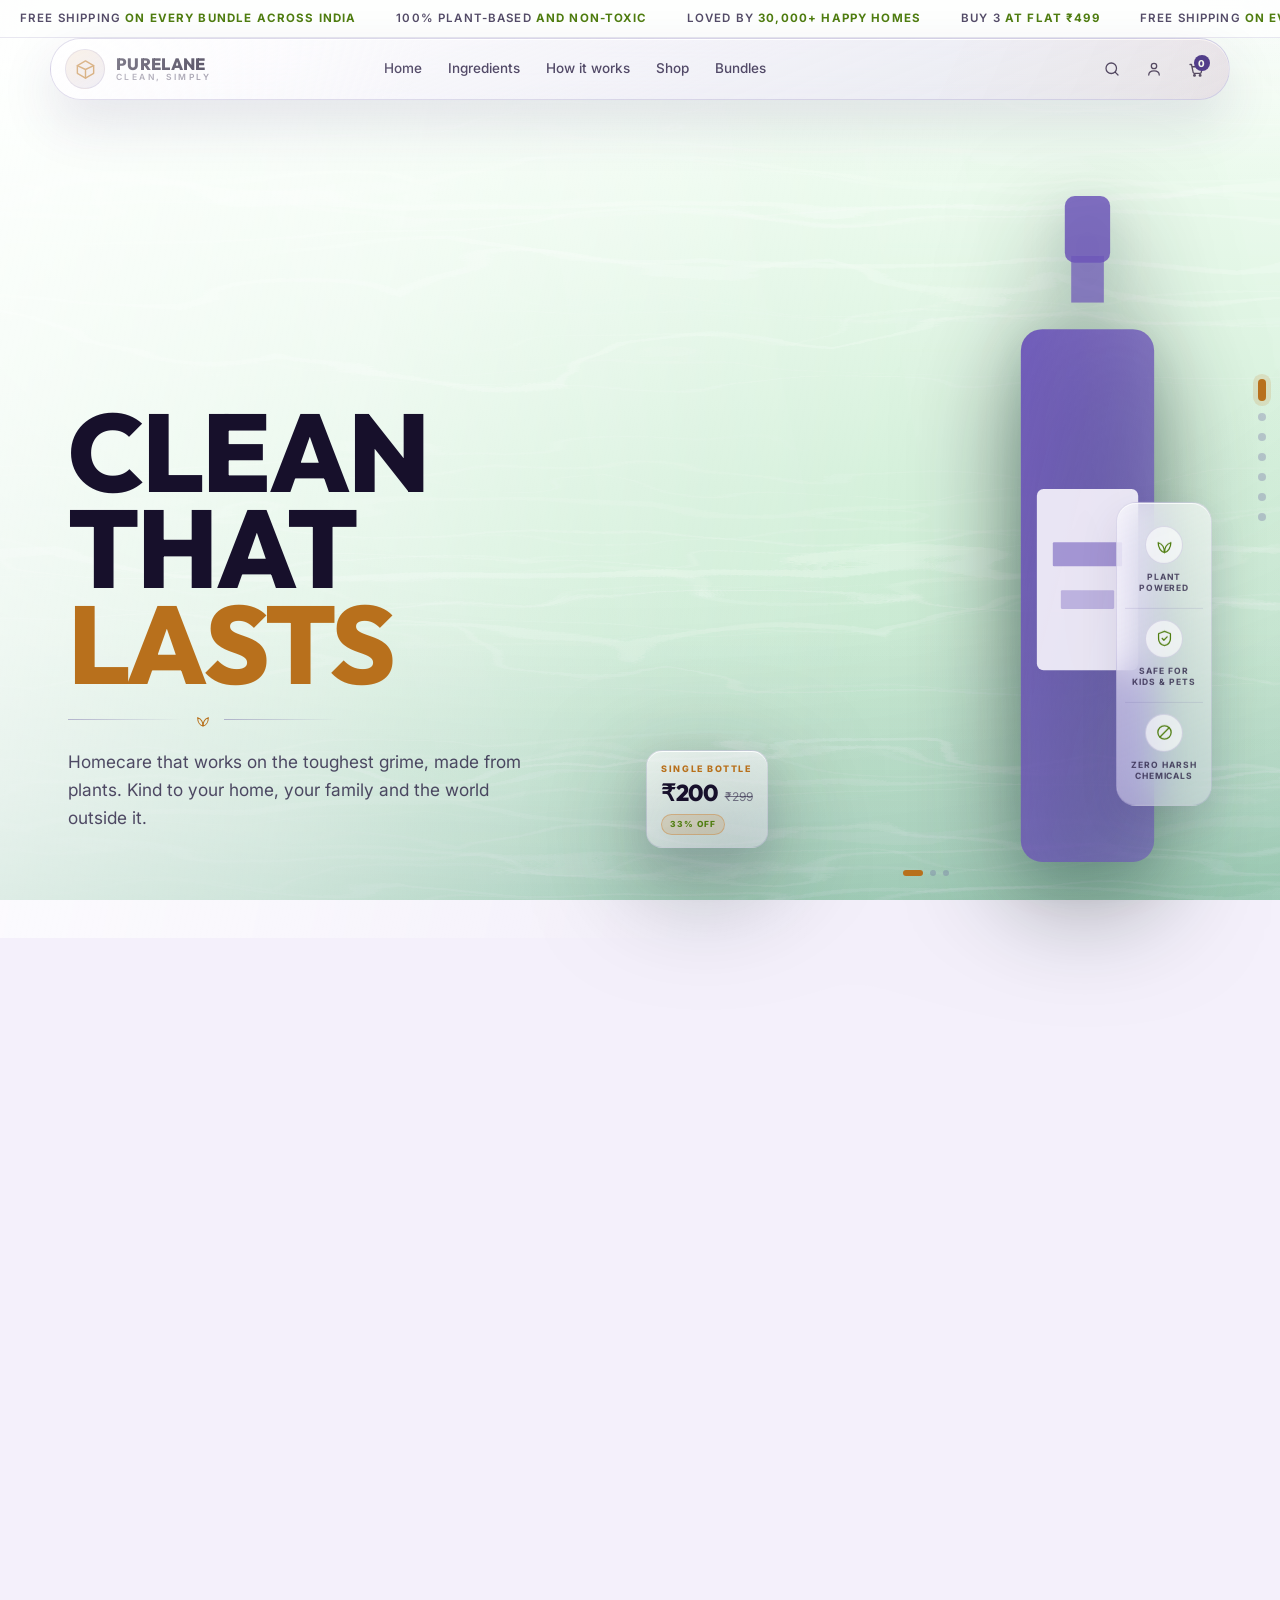
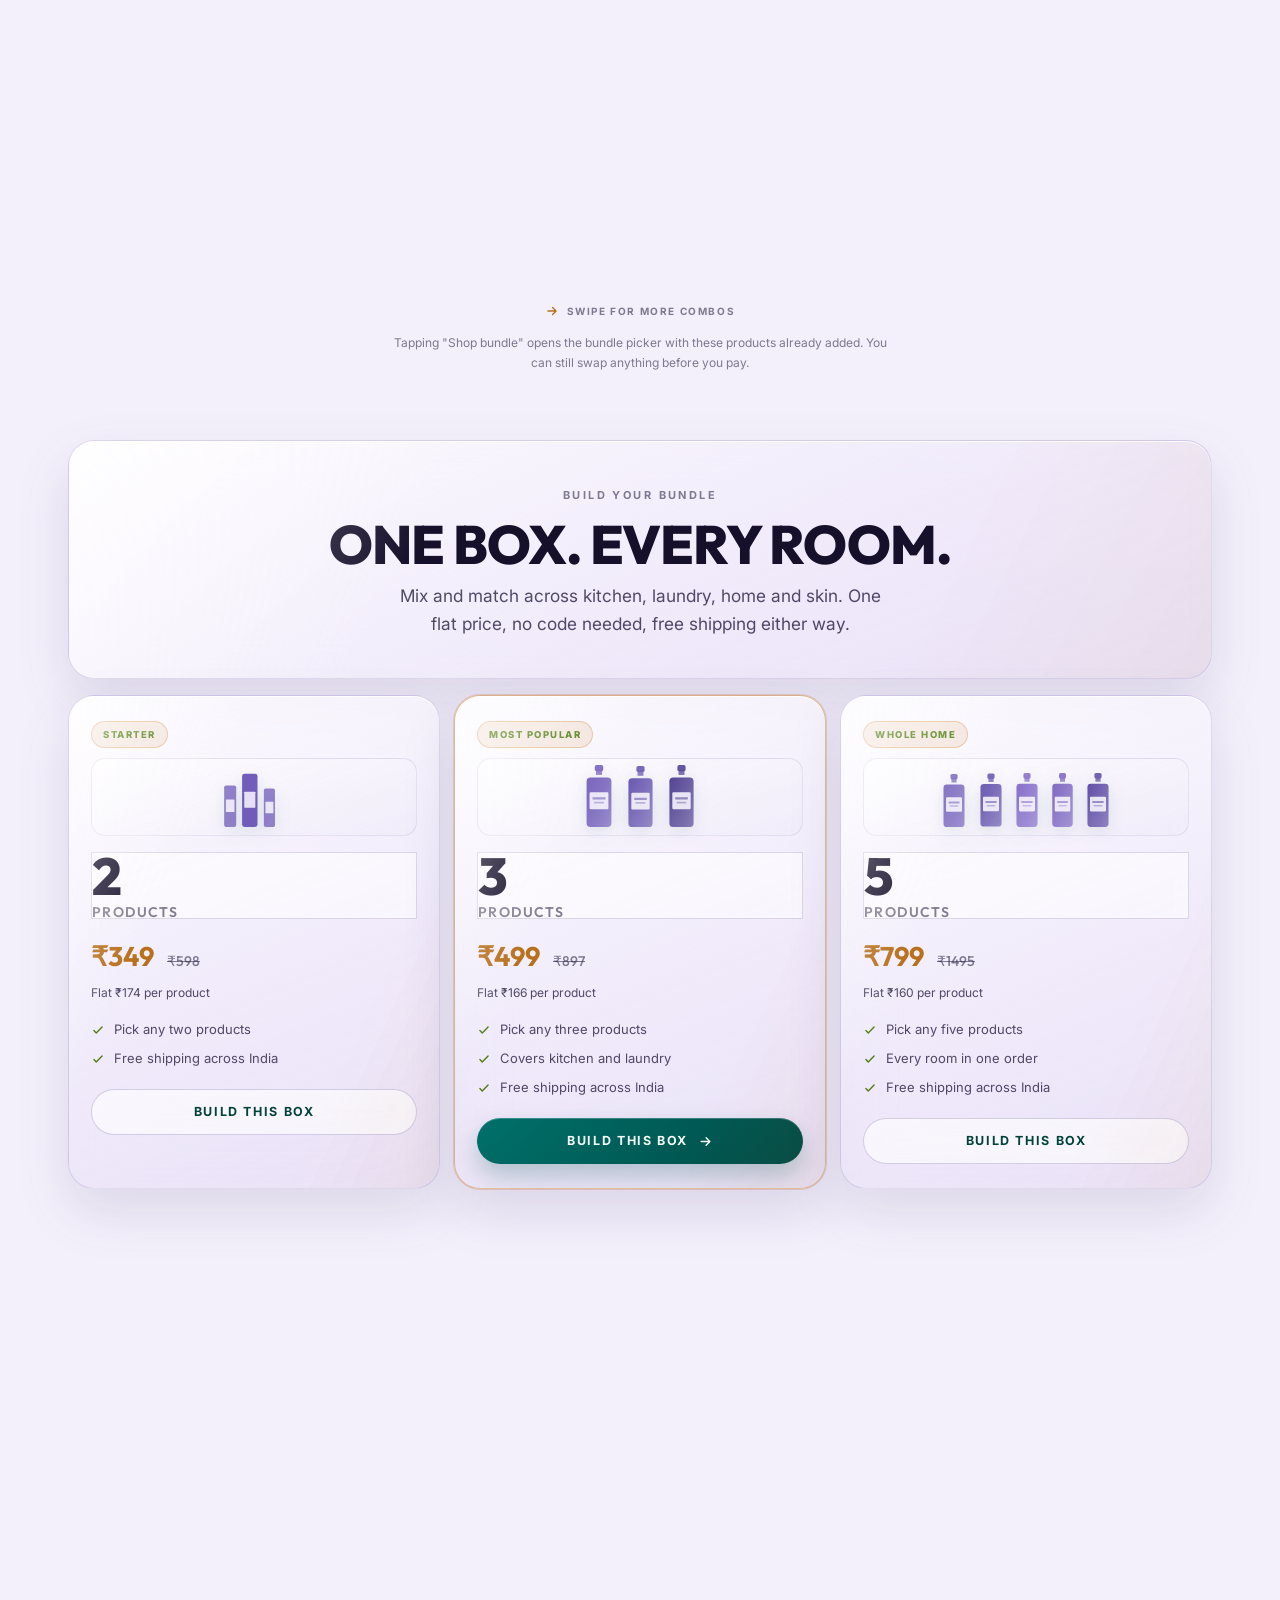
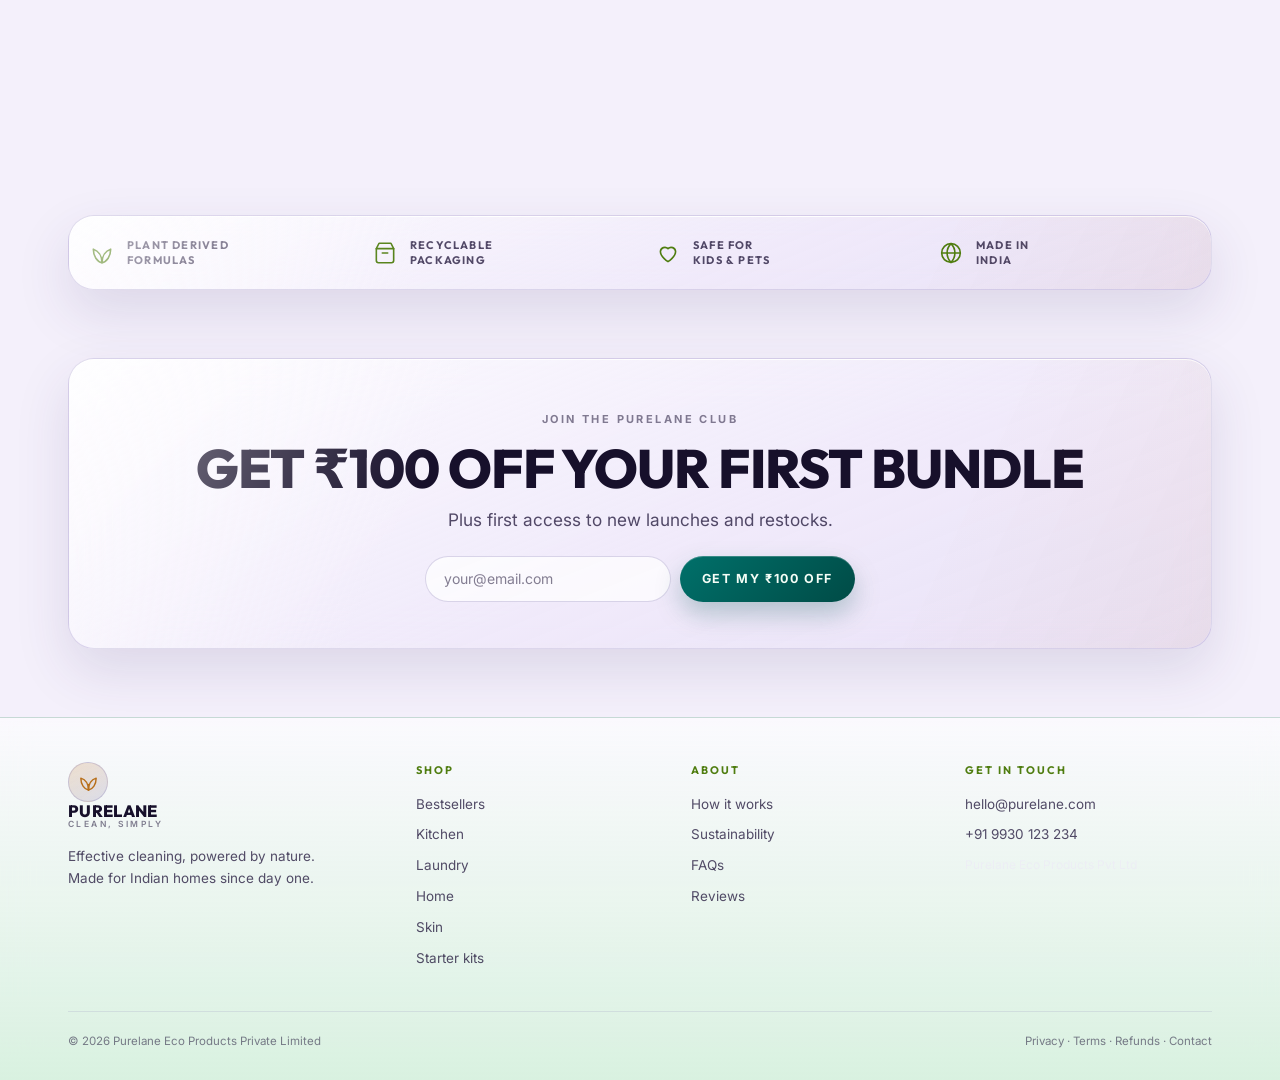
<file: index.html>
<!DOCTYPE html>
<html lang="en">
<head>
<meta charset="UTF-8" />
<meta name="viewport" content="width=device-width, initial-scale=1.0" />
<title>Purelane &mdash; Plant-based homecare</title>
<meta name="description" content="Plant-based homecare for kitchen, laundry, bathroom and hands. Free shipping across India." />
<meta name="theme-color" content="#eee7fb" />
<link rel="preconnect" href="https://fonts.googleapis.com">
<link rel="preconnect" href="https://fonts.gstatic.com" crossorigin>
<link href="https://fonts.googleapis.com/css2?family=Outfit:wght@500;600;700;800&family=Inter:wght@400;500;600;700&display=swap" rel="stylesheet">
<style>
:root{
  --ink:#17102b;
  --deep:#241a3d;
  --brand:#4b3a8f;
  --brand-lt:#6b55b8;
  --paper:#ece6f7;
  --paper-2:rgba(236,230,247,.74);
  --paper-3:rgba(236,230,247,.52);
  --accent:#f0a03c;
  --accent-2:#c9761d;
  --surface:#faf7fd;
  --g-bg:linear-gradient(158deg,rgba(236,230,247,.15),rgba(75,58,143,.20) 58%,rgba(23,16,43,.28));
  --g-line:rgba(236,230,247,.22);
  --g-shadow:0 26px 74px rgba(18,12,34,.44);
  --g-inset:inset 0 1px 0 rgba(255,255,255,.24);
  --r:26px;
  --r-sm:16px;
  --maxw:1180px;
  --sec-y:34px;                 /* vertical rhythm between sections */
  --ease:cubic-bezier(.2,.7,.2,1);
}
*{box-sizing:border-box;margin:0;padding:0}
html{scroll-behavior:smooth;-webkit-text-size-adjust:100%}
body{
  font-family:'Inter',system-ui,-apple-system,sans-serif;
  background:var(--ink);
  color:var(--paper);
  line-height:1.62;
  -webkit-font-smoothing:antialiased;
  overflow-x:clip;
  padding-bottom:74px;
}
@media(min-width:960px){body{padding-bottom:0}}
img,svg{display:block;max-width:100%}
a{color:inherit;text-decoration:none}
button{font-family:inherit;cursor:pointer;border:none;background:none;color:inherit}
:focus-visible{outline:2px solid var(--accent);outline-offset:3px;border-radius:6px}

/* ---------- TYPE ---------- */
.d1,.d2,.d3,.d4{font-family:'Outfit',system-ui,sans-serif;text-transform:uppercase;letter-spacing:-.018em;font-weight:800;line-height:.87;color:var(--surface)}
.d1{font-size:clamp(48px,8.6vw,112px)}
.d2{font-size:clamp(30px,4.6vw,54px);line-height:.94}
.d3{font-size:clamp(21px,2.5vw,30px);line-height:1.04;font-weight:700;letter-spacing:-.01em}
.d4{font-size:clamp(16px,1.6vw,19px);line-height:1.14;font-weight:700;letter-spacing:.005em}
.lime{color:var(--accent)}
.lede{font-size:clamp(15px,1.35vw,17.5px);color:var(--paper-2);max-width:44ch}
.body-s{font-size:14.5px;color:var(--paper-2);line-height:1.66}
.kicker{font-size:11px;font-weight:700;letter-spacing:.22em;text-transform:uppercase;color:var(--paper-3)}
.wrap{max-width:var(--maxw);margin:0 auto;padding:0 18px}

/* ---------- SCENES: plain brand green, depth by scroll ---------- */
.scenes{position:fixed;inset:0;z-index:0;pointer-events:none;overflow:hidden;background:var(--brand)}
.scene{position:absolute;inset:0;opacity:0;transition:opacity 1.5s ease}
.scene.on{opacity:1}
.s1{background:linear-gradient(178deg,#1ea38d 0%,#0b8578 22%,#017069 48%,#4b3a8f 74%,#01524e 100%)}
.s2{background:linear-gradient(178deg,#12907f 0%,#04756e 26%,#4b3a8f 58%,#01514d 100%)}
.s3{background:linear-gradient(178deg,#067c71 0%,#00625d 30%,#014e4a 64%,#023c39 100%)}
.s4{background:linear-gradient(178deg,#036359 0%,#014b46 32%,#013431 66%,#012422 100%)}

/* ---------- WATER CINEMATICS ---------- */
.water{position:absolute;inset:-14% -10%;pointer-events:none;transition:opacity 1.2s ease}
.wl{position:absolute;inset:0;will-change:transform;translate:var(--px,0) var(--py,0)}
.wl .sv{width:100%;height:100%}
.wl-a{mix-blend-mode:screen;opacity:.8;animation:drift-a 34s linear infinite}
.wl-b{mix-blend-mode:screen;opacity:.54;animation:drift-b 23s linear infinite}
.wl-c{mix-blend-mode:screen;opacity:.5;animation:shaft-sway 19s ease-in-out infinite}
.wl-s{mix-blend-mode:screen;opacity:.7;animation:surface 11s ease-in-out infinite;transform-origin:50% 0}
@keyframes drift-a{
  0%{transform:translate3d(-3%,0,0) scale(1.06)}
  50%{transform:translate3d(3%,-1.6%,0) scale(1.13)}
  100%{transform:translate3d(-3%,0,0) scale(1.06)}
}
@keyframes drift-b{
  0%{transform:translate3d(4%,1%,0) scale(1.1)}
  50%{transform:translate3d(-4%,-1%,0) scale(1.04)}
  100%{transform:translate3d(4%,1%,0) scale(1.1)}
}
@keyframes shaft-sway{
  0%{transform:translate3d(-2%,0,0) skewX(0deg);opacity:.34}
  50%{transform:translate3d(2%,0,0) skewX(2.4deg);opacity:.6}
  100%{transform:translate3d(-2%,0,0) skewX(0deg);opacity:.34}
}
@keyframes surface{
  0%{transform:translateY(0) scaleY(1);opacity:.55}
  50%{transform:translateY(-1.4%) scaleY(1.14);opacity:.82}
  100%{transform:translateY(0) scaleY(1);opacity:.55}
}
/* depth response */
.scenes[data-d="1"] .water{opacity:1}
.scenes[data-d="2"] .water{opacity:.8}
.scenes[data-d="3"] .water{opacity:.58}
.scenes[data-d="4"] .water{opacity:.34}
.scenes[data-d="1"] .wl-s{opacity:.7}
.scenes[data-d="2"] .wl-s,.scenes[data-d="3"] .wl-s,.scenes[data-d="4"] .wl-s{opacity:0}

/* bubbles */
.bub{position:absolute;inset:0;overflow:hidden}
.bub span{position:absolute;bottom:-6%;left:var(--x);width:var(--s);height:var(--s);border-radius:50%;
  border:1px solid rgba(230,255,242,.5);background:radial-gradient(circle at 34% 30%,rgba(255,255,255,.42),rgba(255,255,255,0) 62%);
  animation:rise var(--dur) linear infinite;animation-delay:var(--dly);opacity:0}
@keyframes rise{
  0%{transform:translate3d(0,0,0);opacity:0}
  12%{opacity:.7}
  88%{opacity:.5}
  100%{transform:translate3d(var(--drift),-116vh,0);opacity:0}
}

.vig{position:absolute;inset:0;pointer-events:none;
  background:radial-gradient(126% 86% at 50% 28%,transparent 38%,rgba(1,50,46,.20) 78%,rgba(1,34,32,.44) 100%),
             linear-gradient(180deg,rgba(1,38,36,.30) 0%,transparent 18%,transparent 66%,rgba(1,32,30,.40) 100%)}

/* ---------- GLASS ---------- */
.glass{
  background:var(--g-bg);
  backdrop-filter:blur(24px) saturate(150%);
  -webkit-backdrop-filter:blur(24px) saturate(150%);
  border:1px solid var(--g-line);
  border-radius:var(--r);
  box-shadow:var(--g-shadow),var(--g-inset);
  position:relative;
  overflow:hidden;
}
.glass::after{content:"";position:absolute;inset:0;pointer-events:none;border-radius:inherit;
  background:linear-gradient(115deg,rgba(255,255,255,.16),transparent 30%,transparent 72%,rgba(240,160,60,.07))}
.glass-2{
  background:linear-gradient(158deg,rgba(236,230,247,.10),rgba(0,48,46,.22));
  backdrop-filter:blur(18px) saturate(135%);
  -webkit-backdrop-filter:blur(18px) saturate(135%);
  border:1px solid rgba(236,230,247,.16);
  border-radius:var(--r);
  box-shadow:0 18px 48px rgba(18,12,34,.36),inset 0 1px 0 rgba(255,255,255,.16);
  position:relative;overflow:hidden;
}

/* ---------- BUTTONS ---------- */
.btn{display:inline-flex;align-items:center;gap:10px;height:46px;padding:0 22px;border-radius:999px;
  font-size:12.5px;font-weight:700;letter-spacing:.13em;text-transform:uppercase;transition:.35s var(--ease);white-space:nowrap}
.btn svg{width:15px;height:15px;flex:0 0 auto}
.btn-primary{background:linear-gradient(135deg,var(--accent-2),#5d8d1c);color:#08211a;box-shadow:0 12px 30px rgba(201,118,29,.34),inset 0 1px 0 rgba(255,255,255,.34)}
.btn-primary:hover{transform:translateY(-2px);box-shadow:0 18px 40px rgba(201,118,29,.44),inset 0 1px 0 rgba(255,255,255,.4)}
.btn-ghost{background:rgba(236,230,247,.10);border:1px solid rgba(236,230,247,.30);backdrop-filter:blur(12px);-webkit-backdrop-filter:blur(12px);color:var(--surface)}
.btn-ghost:hover{background:rgba(236,230,247,.18);transform:translateY(-2px)}
.btn-sm{height:38px;padding:0 18px;font-size:11px;letter-spacing:.14em}

/* ---------- REVEAL ---------- */
.rv{opacity:0;transform:translateY(30px);filter:blur(7px);transition:opacity .95s var(--ease),transform .95s var(--ease),filter .95s var(--ease)}
.rv.in{opacity:1;transform:none;filter:none}
.rv-d1{transition-delay:.09s}.rv-d2{transition-delay:.18s}.rv-d3{transition-delay:.27s}.rv-d4{transition-delay:.36s}.rv-d5{transition-delay:.45s}

/* ---------- PROGRESS RAIL ---------- */
.rail{position:fixed;right:14px;top:50%;transform:translateY(-50%);z-index:44;display:none;flex-direction:column;gap:12px}
@media(min-width:1180px){.rail{display:flex}}
.rail a{width:8px;height:8px;border-radius:50%;background:rgba(236,230,247,.26);transition:.3s var(--ease);position:relative}
.rail a.on{background:var(--accent);box-shadow:0 0 0 5px rgba(240,160,60,.18);height:22px;border-radius:999px}

/* ---------- TICKER ---------- */
.ticker{position:relative;z-index:40;overflow:hidden;white-space:nowrap;font-size:11.5px;font-weight:600;letter-spacing:.1em;text-transform:uppercase;
  background:rgba(23,16,43,.62);backdrop-filter:blur(14px);-webkit-backdrop-filter:blur(14px);border-bottom:1px solid rgba(236,230,247,.10);color:var(--paper-2)}
.ticker .track{display:inline-flex;gap:40px;padding:9px 20px;animation:tick 30s linear infinite}
.ticker b{color:var(--accent);font-weight:700}
@keyframes tick{from{transform:translateX(0)}to{transform:translateX(-50%)}}

/* ---------- NAV ---------- */
header{position:fixed;top:38px;left:0;right:0;z-index:50;padding:0 14px;transition:top .4s var(--ease)}
header.up{top:10px}
.navpill{max-width:var(--maxw);margin:0 auto;display:flex;align-items:center;gap:18px;padding:10px 14px;border-radius:999px}
.brand{display:flex;align-items:center;gap:11px;flex:0 0 auto}
.brand .mark{width:40px;height:40px;border-radius:50%;display:grid;place-items:center;flex:0 0 auto;
  background:linear-gradient(150deg,rgba(240,160,60,.26),rgba(75,58,143,.42));border:1px solid rgba(236,230,247,.24)}
.brand .mark svg{width:23px;height:23px}
.brand .txt{line-height:1.05}
.brand .n1{display:block;font-family:'Outfit',sans-serif;font-weight:800;font-size:16.5px;line-height:1.06;letter-spacing:.02em;text-transform:uppercase;color:var(--surface)}
.brand .n2{display:block;font-size:8.5px;font-weight:600;line-height:1.3;letter-spacing:.28em;text-transform:uppercase;color:var(--paper-3)}
.nav{display:none;gap:26px;margin:0 auto;font-size:13.5px;font-weight:500}
.nav a{color:var(--paper-2);padding:6px 0;position:relative;transition:.3s}
.nav a::after{content:"";position:absolute;left:0;right:100%;bottom:0;height:1.5px;background:var(--accent);transition:right .35s var(--ease)}
.nav a:hover{color:var(--surface)}
.nav a:hover::after{right:0}
.navtools{display:flex;align-items:center;gap:4px;margin-left:auto}
.ico{width:38px;height:38px;border-radius:50%;display:grid;place-items:center;color:var(--paper-2);transition:.3s;position:relative}
.ico:hover{background:rgba(236,230,247,.14);color:var(--surface)}
.ico svg{width:18px;height:18px}
.dot{position:absolute;top:5px;right:5px;min-width:16px;height:16px;border-radius:999px;background:var(--accent-2);color:#08211a;font-size:9.5px;font-weight:800;display:grid;place-items:center;padding:0 4px}
.burger{display:grid}
@media(max-width:600px){
  .ico.hide-s{display:none}
  .brand .mark{width:34px;height:34px}
  .brand .n1{font-size:14.5px}
  .brand .n2{font-size:7.6px;letter-spacing:.2em}
  .navpill{gap:10px;padding:8px 10px}
}
@media(min-width:1024px){.nav{display:flex}.burger{display:none}}

/* ---------- HERO ---------- */
.hero{position:relative;z-index:2;min-height:100svh;display:flex;align-items:flex-end;padding:150px 0 var(--sec-y)}
.hero::before{content:"";position:absolute;inset:0;z-index:1;pointer-events:none;
  background:linear-gradient(102deg,rgba(1,45,42,.68) 0%,rgba(1,45,42,.40) 30%,rgba(1,45,42,.10) 52%,transparent 66%)}
@media(max-width:900px){.hero::before{
  background:linear-gradient(180deg,rgba(1,45,42,.44) 0%,rgba(1,45,42,.22) 34%,rgba(1,40,38,.60) 100%)}}
.hero-grid{max-width:var(--maxw);margin:0 auto;padding:0 18px;width:100%;position:relative;z-index:2}
.hero-copy{max-width:600px;position:relative;z-index:3}
.hero h1{margin-bottom:20px;text-shadow:0 6px 40px rgba(2,20,19,.55)}
.rule{display:flex;align-items:center;gap:13px;margin:0 0 20px;max-width:270px}
.rule i{height:1px;flex:1;background:linear-gradient(90deg,rgba(236,230,247,.44),transparent)}
.rule svg{width:16px;height:16px;color:var(--accent);flex:0 0 auto}
.hero-cta{display:flex;gap:11px;flex-wrap:wrap;margin-top:26px}

/* product */
.hero-prod{position:absolute;right:2%;bottom:28px;width:min(50vw,560px);z-index:2;
  filter:drop-shadow(0 34px 54px rgba(2,20,19,.6))}
@media(max-width:1200px){
  .hero-copy{max-width:470px}
  .hero-prod{width:min(44vw,440px);right:3%}
}
@media(max-width:900px){
  .hero{align-items:flex-end;padding-top:132px}
  .hero-copy{max-width:none}
  .hero-prod{position:relative;right:auto;bottom:auto;width:min(88vw,420px);margin:20px auto 0}
}

/* badge rail */
.badges{position:absolute;right:18px;top:50%;transform:translateY(-50%);width:96px;z-index:4;
  display:flex;flex-direction:column;gap:2px;padding:12px 8px;border-radius:20px}
.badge{text-align:center;padding:11px 4px}
.badge+.badge{border-top:1px solid rgba(236,230,247,.14)}
.badge .bi{width:38px;height:38px;margin:0 auto 8px;border-radius:50%;display:grid;place-items:center;
  background:rgba(236,230,247,.10);border:1px solid rgba(236,230,247,.22);color:var(--accent)}
.badge .bi svg{width:19px;height:19px}
.badge span{display:block;font-size:8.5px;font-weight:700;letter-spacing:.11em;text-transform:uppercase;color:var(--paper-2);line-height:1.34}
@media(max-width:900px){.badges{display:none}}

/* mobile badge strip */
.badgestrip{display:flex;gap:8px;margin-top:24px}
.badgestrip div{flex:1;text-align:center;padding:11px 6px;border-radius:14px;font-size:8.5px;font-weight:700;letter-spacing:.1em;text-transform:uppercase;color:var(--paper-2);line-height:1.3}
.badgestrip svg{width:18px;height:18px;margin:0 auto 6px;color:var(--accent)}
@media(min-width:901px){.badgestrip{display:none}}

/* ---------- PRODUCT ASSETS (each base64 defined once) ---------- */
:root{
--p-combo2:url("[data-uri]");
--p-dish:url("[data-uri]");
--p-eraser:url("[data-uri]");
--p-floor:url("[data-uri]");
--p-handwash:url("[data-uri]");
--p-kbtl:url("[data-uri]");
--p-kitchen:url("[data-uri]");
--p-laundry:url("[data-uri]");
--p-mbtl:url("[data-uri]");
--p-metal:url("[data-uri]");
--p-tap:url("[data-uri]");
--p-tbtl:url("[data-uri]");
--p-toilet:url("[data-uri]");
--p-wm:url("[data-uri]");
}
.pimg{display:block;background-repeat:no-repeat;background-position:center bottom;background-size:contain;flex:0 0 auto}
.p-combo2{background-image:var(--p-combo2);aspect-ratio:1.1247}
.p-dish{background-image:var(--p-dish);aspect-ratio:0.624}
.p-eraser{background-image:var(--p-eraser);aspect-ratio:1.3187}
.p-floor{background-image:var(--p-floor);aspect-ratio:0.6312}
.p-handwash{background-image:var(--p-handwash);aspect-ratio:0.7453}
.p-kbtl{background-image:var(--p-kbtl);aspect-ratio:0.3229}
.p-kitchen{background-image:var(--p-kitchen);aspect-ratio:0.6387}
.p-laundry{background-image:var(--p-laundry);aspect-ratio:0.6302}
.p-mbtl{background-image:var(--p-mbtl);aspect-ratio:0.3416}
.p-metal{background-image:var(--p-metal);aspect-ratio:0.6993}
.p-tap{background-image:var(--p-tap);aspect-ratio:0.6387}
.p-tbtl{background-image:var(--p-tbtl);aspect-ratio:0.322}
.p-toilet{background-image:var(--p-toilet);aspect-ratio:0.6139}
.p-wm{background-image:var(--p-wm);aspect-ratio:0.6148}
/* ---------- PRODUCT IMAGES ---------- */
/* ---------- HERO PRODUCT STAGE (1 -> 2 -> 3 with price) ---------- */
/* sizing is HEIGHT driven: each .hp gets a height and derives width from its
   aspect-ratio, so the single bottle fills the stage exactly as it did before */
.hstage{position:relative;width:100%;height:clamp(380px,74svh,680px)}
.hslide{position:absolute;inset:0;display:flex;align-items:flex-end;justify-content:flex-end;
  padding-right:2%;opacity:0;pointer-events:none;transition:opacity .85s var(--ease)}
.hslide.on{opacity:1}
.hp{position:relative;width:auto;flex:0 0 auto;
  background-repeat:no-repeat;background-position:center bottom;background-size:contain;
  opacity:0;transform:translateY(28px) scale(.94);
  transition:opacity .8s var(--ease),transform .8s var(--ease);
  filter:drop-shadow(0 26px 40px rgba(1,22,20,.66))}
.hslide.on .hp{opacity:1;transform:none}
.hslide.on .hp.d1{transition-delay:.06s}
.hslide.on .hp.d2{transition-delay:.30s}
.hslide.on .hp.d3{transition-delay:.54s}

/* one product, full stage height */
.hs1 .a{height:100%;z-index:3}
/* two products */
.hs2 .a{height:80%;margin-right:-8%;z-index:1}
.hs2 .b{height:97%;z-index:3}
/* three products, tight combo grouping */
.hs3 .a{height:75%;margin-right:-8%;z-index:1;order:1}
.hs3 .c{height:97%;z-index:3;order:2}
.hs3 .b{height:79%;margin-left:-8%;z-index:2;order:3}

/* price flag */
.ptag{position:absolute;left:0;bottom:2%;z-index:6;padding:11px 14px 12px;border-radius:16px;max-width:52%;
  opacity:0;transform:translateY(16px);
  transition:opacity .8s var(--ease) .62s,transform .8s var(--ease) .62s}
.hslide.on .ptag{opacity:1;transform:none}
.ptag .lbl{display:block;font-size:9px;font-weight:800;letter-spacing:.17em;text-transform:uppercase;color:var(--accent)}
.ptag .val{display:flex;align-items:baseline;gap:7px;margin-top:5px}
.ptag .val strong{font-family:'Outfit',sans-serif;font-size:23px;font-weight:800;letter-spacing:-.02em;color:var(--surface);line-height:1}
.ptag .val s{font-size:12px;color:var(--paper-3)}
.ptag .cut{display:inline-block;margin-top:7px;font-size:8.4px;font-weight:800;letter-spacing:.11em;text-transform:uppercase;
  padding:3px 8px;border-radius:999px;background:rgba(240,160,60,.20);border:1px solid rgba(240,160,60,.38);color:var(--accent)}

/* stage controls */
.hdots{display:flex;gap:7px;justify-content:center;align-items:center;margin-top:8px}
.hdots button{width:6px;height:6px;padding:0;border-radius:50%;background:rgba(236,230,247,.28);transition:.4s var(--ease)}
.hdots button.on{background:var(--accent);width:20px;border-radius:999px}
.hdots button:hover{background:rgba(236,230,247,.5)}

@media(max-width:900px){
  .hstage{height:clamp(300px,44svh,430px)}
  .ptag{padding:9px 12px 10px;border-radius:14px;max-width:58%}
  .ptag .val strong{font-size:20px}
}

/* ---------- PRODUCT IMAGES ---------- */
.range{padding:clamp(20px,2.6vw,30px)}
.range-head{display:flex;flex-wrap:wrap;align-items:flex-end;gap:14px;justify-content:space-between;margin-bottom:8px}
.range-head .d2{max-width:20ch}
.stripwrap{margin:10px 0 0}
.rangerow{display:flex;align-items:flex-end;justify-content:space-between;gap:6px;min-height:150px}
.rangerow .pimg{height:132px;filter:drop-shadow(0 12px 18px rgba(1,24,22,.5))}
.rangerow .pimg:nth-child(even){height:118px}

/* ---------- SECTION SHELL ---------- */
main{position:relative;z-index:2}
.sec{position:relative;padding:var(--sec-y) 0}
.sec-pad{padding:clamp(26px,3.4vw,40px)}
.panel-head{text-align:center;margin-bottom:26px}
.panel-head .d2{margin-bottom:12px}
.panel-head .rule{margin:0 auto;justify-content:center;max-width:240px}
.panel-head .rule i:first-child{background:linear-gradient(90deg,transparent,rgba(236,230,247,.44))}

/* ---------- INGREDIENTS ---------- */
.ing{display:grid;grid-template-columns:repeat(2,1fr);gap:0}
@media(min-width:760px){.ing{grid-template-columns:repeat(5,1fr)}}
.ing-i{text-align:center;padding:16px 12px;position:relative}
@media(min-width:760px){.ing-i+.ing-i::before{content:"";position:absolute;left:0;top:14%;bottom:14%;width:1px;background:linear-gradient(180deg,transparent,rgba(236,230,247,.24),transparent)}}
.ing-i .art{height:88px;display:grid;place-items:center;margin-bottom:12px}
.ing-i .art svg{height:84px;width:auto}
.ing-i h4{font-family:'Outfit',sans-serif;font-size:12.5px;font-weight:700;letter-spacing:.11em;text-transform:uppercase;color:var(--surface);margin-bottom:6px}
.ing-i p{font-size:12.2px;color:var(--paper-2);line-height:1.5}

/* ---------- PILLARS ---------- */
.pillars{display:grid;gap:16px;grid-template-columns:1fr}
@media(min-width:820px){.pillars{grid-template-columns:repeat(3,1fr)}}
.pillar{padding:26px 24px 24px;display:flex;flex-direction:column}
.pillar .pi{width:50px;height:50px;border-radius:15px;display:grid;place-items:center;margin-bottom:16px;
  background:linear-gradient(150deg,rgba(240,160,60,.22),rgba(75,58,143,.34));border:1px solid rgba(236,230,247,.2);color:var(--accent)}
.pillar .pi svg{width:24px;height:24px}
.pillar .d3{margin-bottom:11px}
.pillar p{margin-bottom:20px;flex:1}
.pillar .btn{align-self:flex-start}

/* ---------- PROOF ---------- */
.proof{display:grid;gap:22px;grid-template-columns:1fr;align-items:center}
@media(min-width:900px){.proof{grid-template-columns:.86fr 1.14fr;gap:34px}}
.proof-l .d2{margin-bottom:14px}
.proof-l .btn{margin-top:22px}
.stats{display:grid;grid-template-columns:repeat(2,1fr);gap:14px;padding:22px 18px}
@media(min-width:640px){.stats{grid-template-columns:repeat(4,1fr)}}
.stat{text-align:center}
.stat .ring{width:74px;height:74px;margin:0 auto 11px;border-radius:50%;display:grid;place-items:center;
  border:1.5px solid rgba(236,230,247,.3);background:radial-gradient(circle at 34% 26%,rgba(236,230,247,.18),rgba(75,58,143,.22));
  font-family:'Outfit',sans-serif;font-weight:800;font-size:19px;color:var(--surface);letter-spacing:-.02em}
.stat h5{font-size:10.5px;font-weight:700;letter-spacing:.13em;text-transform:uppercase;color:var(--accent);margin-bottom:5px}
.stat p{font-size:11.4px;color:var(--paper-2);line-height:1.44}

/* ---------- BUNDLES ---------- */
.tiers{display:grid;gap:14px;grid-template-columns:1fr}
@media(min-width:760px){.tiers{grid-template-columns:repeat(3,1fr)}}
.tier{padding:24px 22px;transition:.4s var(--ease)}
.tier:hover{transform:translateY(-5px)}
.tier.best{border-color:rgba(240,160,60,.44);box-shadow:0 26px 74px rgba(18,12,34,.44),0 0 0 1px rgba(240,160,60,.2),var(--g-inset)}
.tier .tag{display:inline-block;font-size:9.5px;font-weight:800;letter-spacing:.16em;text-transform:uppercase;padding:5px 11px;border-radius:999px;margin-bottom:14px;
  background:rgba(240,160,60,.18);border:1px solid rgba(240,160,60,.34);color:var(--accent)}
.tier .qty{font-family:'Outfit',sans-serif;font-weight:800;font-size:52px;line-height:.9;color:var(--surface);letter-spacing:-.03em}
.tier .qty small{font-size:14px;font-weight:600;letter-spacing:.1em;text-transform:uppercase;color:var(--paper-3);display:block;margin-top:6px}
.tier .price{font-family:'Outfit',sans-serif;font-weight:700;font-size:27px;color:var(--accent);margin:16px 0 4px}
.tier .price s{font-size:14px;color:var(--paper-3);font-weight:500;margin-left:8px}
.tier ul{list-style:none;margin:16px 0 20px;display:grid;gap:8px}
.tier li{display:flex;gap:9px;font-size:13px;color:var(--paper-2)}
.tier li svg{width:14px;height:14px;color:var(--accent);flex:0 0 auto;margin-top:4px}
.tier .btn{width:100%;justify-content:center}

/* ---------- SHELF ---------- */
.shelf{display:grid;gap:14px;grid-template-columns:repeat(2,1fr)}
@media(min-width:860px){.shelf{grid-template-columns:repeat(4,1fr)}}
.card{padding:16px;display:flex;flex-direction:column;transition:.4s var(--ease)}
.card:hover{transform:translateY(-5px)}
.card .shot{height:150px;border-radius:14px;margin-bottom:14px;display:grid;place-items:center;position:relative;overflow:hidden;
  background:linear-gradient(160deg,rgba(236,230,247,.12),rgba(75,58,143,.2));border:1px solid rgba(236,230,247,.14)}
.card .shot svg{height:122px;width:auto}
.card .pill{position:absolute;top:9px;left:9px;font-size:8.5px;font-weight:800;letter-spacing:.13em;text-transform:uppercase;
  padding:4px 9px;border-radius:999px;background:rgba(23,16,43,.6);border:1px solid rgba(240,160,60,.32);color:var(--accent)}
.card h4{font-family:'Outfit',sans-serif;font-size:13.5px;font-weight:700;text-transform:uppercase;letter-spacing:.03em;color:var(--surface);line-height:1.2;margin-bottom:7px}
.card .rate{font-size:11.5px;color:var(--paper-2);margin-bottom:10px;display:flex;align-items:center;gap:5px}
.card .rate b{color:var(--accent);font-weight:700}
.card .pr{margin-top:auto;display:flex;align-items:baseline;gap:8px;margin-bottom:12px}
.card .pr strong{font-family:'Outfit',sans-serif;font-size:18px;color:var(--surface);font-weight:700}
.card .pr s{font-size:12px;color:var(--paper-3)}
.card .pr em{font-style:normal;font-size:10px;font-weight:800;letter-spacing:.08em;color:var(--accent)}
.card .btn{width:100%;justify-content:center}

/* ---------- VOICES ---------- */
.voices{display:grid;gap:14px;grid-template-columns:1fr}
@media(min-width:720px){.voices{grid-template-columns:repeat(2,1fr)}}
@media(min-width:1040px){.voices{grid-template-columns:repeat(4,1fr)}}
.voice{padding:22px 20px}
.voice .st{color:var(--accent);font-size:12px;letter-spacing:.2em;margin-bottom:12px}
.voice h4{font-family:'Outfit',sans-serif;font-size:14px;font-weight:700;text-transform:uppercase;letter-spacing:.04em;color:var(--surface);margin-bottom:9px}
.voice p{font-size:13.2px;color:var(--paper-2);margin-bottom:14px}
.voice cite{font-style:normal;font-size:10.5px;font-weight:700;letter-spacing:.14em;text-transform:uppercase;color:var(--accent)}

/* ---------- TRUST BAR ---------- */
.trust{display:grid;grid-template-columns:repeat(2,1fr);gap:2px;padding:6px}
@media(min-width:820px){.trust{grid-template-columns:repeat(4,1fr)}}
.trust-i{display:flex;align-items:center;gap:12px;padding:16px 14px}
.trust-i svg{width:26px;height:26px;color:var(--accent);flex:0 0 auto}
.trust-i span{font-family:'Outfit',sans-serif;font-size:11px;font-weight:700;letter-spacing:.11em;text-transform:uppercase;color:var(--paper-2);line-height:1.32}

/* ---------- SIGNUP ---------- */
.signup{padding:clamp(28px,4vw,46px);text-align:center}
.signup .d2{margin-bottom:12px}
.signup form{display:flex;gap:9px;max-width:430px;margin:22px auto 0;flex-wrap:wrap}
.signup input{flex:1;min-width:180px;height:46px;padding:0 18px;border-radius:999px;font-size:14px;font-family:inherit;color:var(--surface);
  background:rgba(236,230,247,.10);border:1px solid rgba(236,230,247,.26)}
.signup input::placeholder{color:var(--paper-3)}
.signup input:focus{outline:none;border-color:var(--accent);background:rgba(236,230,247,.16)}

/* ---------- FOOTER ---------- */
footer{position:relative;z-index:2;margin-top:var(--sec-y);padding:44px 0 30px;background:linear-gradient(180deg,rgba(23,16,43,.55),rgba(3,22,21,.9));
  backdrop-filter:blur(18px);-webkit-backdrop-filter:blur(18px);border-top:1px solid rgba(236,230,247,.12)}
.fgrid{display:grid;gap:28px;grid-template-columns:1fr}
@media(min-width:760px){.fgrid{grid-template-columns:1.3fr 1fr 1fr 1fr}}
.fcol h5{font-family:'Outfit',sans-serif;font-size:11px;font-weight:700;letter-spacing:.18em;text-transform:uppercase;color:var(--accent);margin-bottom:14px}
.fcol a,.fcol p{display:block;font-size:13.5px;color:var(--paper-2);margin-bottom:9px;transition:.25s}
.fcol a:hover{color:var(--surface);transform:translateX(3px)}
.fbot{margin-top:32px;padding-top:20px;border-top:1px solid rgba(236,230,247,.1);display:flex;flex-wrap:wrap;gap:12px;justify-content:space-between;font-size:11.5px;color:var(--paper-3)}

/* ---------- STICKY CTA ---------- */
.sticky{position:fixed;left:0;right:0;bottom:0;z-index:48;padding:10px 14px calc(10px + env(safe-area-inset-bottom));
  background:rgba(23,16,43,.74);backdrop-filter:blur(20px);-webkit-backdrop-filter:blur(20px);border-top:1px solid rgba(236,230,247,.14);
  display:flex;align-items:center;gap:12px}
.sticky .lbl{line-height:1.2}
.sticky .lbl b{display:block;font-family:'Outfit',sans-serif;font-size:13px;font-weight:700;text-transform:uppercase;letter-spacing:.04em;color:var(--surface)}
.sticky .lbl span{font-size:10.5px;color:var(--paper-3)}
.sticky .btn{margin-left:auto}
@media(min-width:960px){.sticky{display:none}}


/* ---------- REVIEW MARQUEE (below hero) ---------- */
.revband{padding:var(--sec-y) 0}
.revhead{display:flex;align-items:center;justify-content:center;gap:10px 18px;flex-wrap:wrap;margin-bottom:14px}
.revhead .agg{display:inline-flex;align-items:center;gap:8px;font-size:11.5px;font-weight:700;letter-spacing:.14em;text-transform:uppercase;color:var(--paper-2)}
.revhead .agg b{font-family:'Outfit',sans-serif;font-size:16px;color:var(--accent);letter-spacing:0}
.revhead .st{color:var(--accent);font-size:12px;letter-spacing:.16em}
.revrail{overflow:hidden;position:relative;
  -webkit-mask-image:linear-gradient(90deg,transparent,#000 7%,#000 93%,transparent);
  mask-image:linear-gradient(90deg,transparent,#000 7%,#000 93%,transparent)}
.revtrack{display:flex;gap:12px;width:max-content;animation:marq 52s linear infinite}
.revrail:hover .revtrack,.revrail:focus-within .revtrack{animation-play-state:paused}
@keyframes marq{from{transform:translate3d(0,0,0)}to{transform:translate3d(-50%,0,0)}}
.rcard{flex:0 0 auto;width:284px;padding:15px 17px;border-radius:18px}
.rcard .st{color:var(--accent);font-size:10.5px;letter-spacing:.2em;margin-bottom:9px}
.rcard h5{font-family:'Outfit',sans-serif;font-size:12px;font-weight:700;text-transform:uppercase;letter-spacing:.05em;color:var(--surface);margin-bottom:7px}
.rcard p{font-size:12.6px;color:var(--paper-2);line-height:1.52;margin-bottom:11px}
.rcard .who{display:flex;align-items:center;gap:7px;font-size:9.5px;font-weight:700;letter-spacing:.12em;text-transform:uppercase;color:var(--paper-3)}
.rcard .who b{color:var(--surface);font-weight:700}
.rcard .who svg{width:12px;height:12px;color:var(--accent);flex:0 0 auto}

/* ---------- PRODUCT ROTATOR ("Why it works") ---------- */
.rot{position:relative;padding:18px 12px 16px;border-radius:22px;display:flex;flex-direction:column;align-items:center;justify-content:center}
.rot .frame{position:relative;width:100%;height:206px}
.rot .frame .pimg{position:absolute;left:50%;top:50%;height:196px;opacity:0;
  transform:translate(-50%,-42%) scale(.94);
  transition:opacity .75s var(--ease),transform .75s var(--ease);
  filter:drop-shadow(0 20px 28px rgba(1,24,22,.6))}
.rot .frame .pimg.on{opacity:1;transform:translate(-50%,-50%) scale(1)}
.rot .cap{margin-top:12px;text-align:center;min-height:32px}
.rot .cap b{display:block;font-family:'Outfit',sans-serif;font-size:12px;font-weight:700;text-transform:uppercase;letter-spacing:.1em;color:var(--surface)}
.rot .cap span{display:block;font-size:11px;color:var(--paper-3);margin-top:3px}
.rot .dots{display:flex;gap:6px;justify-content:center;margin-top:12px}
.rot .dots i{width:5px;height:5px;border-radius:50%;background:rgba(236,230,247,.26);transition:.4s var(--ease)}
.rot .dots i.on{background:var(--accent);width:17px;border-radius:999px}

/* proof layout with rotator */
.proof{display:grid;gap:22px;grid-template-columns:1fr}
@media(min-width:900px){.proof{grid-template-columns:1.05fr .62fr;gap:30px;align-items:center}}
.proof-stats{margin-top:20px}

/* ---------- BEST SELLING COMBOS ---------- */
.comborail{display:flex;gap:14px;overflow-x:auto;overflow-y:hidden;scroll-snap-type:x mandatory;
  margin:0 -18px;padding:4px 18px 14px;scrollbar-width:none;-webkit-overflow-scrolling:touch}
.comborail::-webkit-scrollbar{display:none}
.combo{flex:0 0 302px;scroll-snap-align:start;display:flex;flex-direction:column;padding:0;transition:.4s var(--ease)}
.combo:hover{transform:translateY(-5px)}
.combo.hero-combo{border-color:rgba(240,160,60,.42);box-shadow:0 26px 74px rgba(18,12,34,.44),0 0 0 1px rgba(240,160,60,.2),var(--g-inset)}
.combo .tray{padding:14px 14px 13px;border-bottom:1px solid rgba(236,230,247,.13);position:relative;
  background:linear-gradient(162deg,rgba(236,230,247,.13),rgba(75,58,143,.10))}
.combo .save{display:inline-block;font-size:9.5px;font-weight:800;letter-spacing:.12em;text-transform:uppercase;
  padding:5px 11px;border-radius:999px;background:rgba(3,30,28,.72);border:1px solid rgba(240,160,60,.34);color:var(--accent);margin-bottom:13px}
.combo .flag{position:absolute;top:14px;right:14px;font-size:8.6px;font-weight:800;letter-spacing:.1em;text-transform:uppercase;
  padding:5px 10px;border-radius:999px;background:linear-gradient(135deg,var(--accent-2),#5d8d1c);color:#08211a}
.stack{display:flex;align-items:flex-end;gap:3px}
.stack .it{flex:1 1 0;min-width:0;text-align:center}
.stack .it .pimg{height:66px;margin:0 auto 8px;filter:drop-shadow(0 8px 13px rgba(1,24,22,.5))}
.stack .it .tile{height:66px;width:44px;margin:0 auto 8px;display:grid;place-items:center;border-radius:9px;
  background:rgba(236,230,247,.08);border:1px dashed rgba(236,230,247,.26);color:var(--accent)}
.stack .it .tile svg{width:17px;height:17px}
.stack .it span{display:block;font-size:8.6px;line-height:1.32;color:var(--paper-2);font-weight:600}
.stack .plus{flex:0 0 9px;color:var(--accent);font-weight:800;font-size:12px;padding-bottom:30px;text-align:center}
.combo .body{padding:15px 16px 18px;display:flex;flex-direction:column;flex:1}
.combo .body h3{font-family:'Outfit',sans-serif;font-size:16px;font-weight:700;text-transform:uppercase;
  letter-spacing:-.005em;line-height:1.1;color:var(--surface)}
.combo .cnt{font-size:10.5px;font-weight:700;letter-spacing:.12em;text-transform:uppercase;color:var(--paper-3);margin-top:6px}
.combo .inc{font-size:12.4px;color:var(--paper-2);line-height:1.55;margin:11px 0 14px;flex:1}
.combo .prow{display:flex;align-items:baseline;gap:9px;flex-wrap:wrap;margin-bottom:6px}
.combo .prow strong{font-family:'Outfit',sans-serif;font-size:25px;font-weight:800;color:var(--surface);letter-spacing:-.02em}
.combo .prow s{font-size:13px;color:var(--paper-3)}
.combo .prow em{font-style:normal;font-size:9.5px;font-weight:800;letter-spacing:.1em;text-transform:uppercase;
  padding:4px 9px;border-radius:999px;background:rgba(240,160,60,.18);border:1px solid rgba(240,160,60,.36);color:var(--accent)}
.combo .fine{font-size:10.4px;color:var(--paper-3);margin-bottom:14px}
.combo .btn{width:100%;justify-content:center}
.railnote{text-align:center;font-size:12px;color:var(--paper-3);margin-top:14px;max-width:62ch;margin-left:auto;margin-right:auto}
.swipecue{display:flex;align-items:center;justify-content:center;gap:8px;font-size:10px;font-weight:700;
  letter-spacing:.16em;text-transform:uppercase;color:var(--paper-3);margin-top:2px}
.swipecue svg{width:14px;height:14px;color:var(--accent)}

/* ---------- WHY BUNDLES BEAT BUYING SINGLE ---------- */
.wb{display:grid;gap:20px 16px;grid-template-columns:repeat(2,1fr)}
@media(min-width:880px){.wb{grid-template-columns:repeat(4,1fr)}}
.wb-i{text-align:center}
.wb-i .ci{width:56px;height:56px;margin:0 auto 14px;border-radius:50%;display:grid;place-items:center;
  background:radial-gradient(circle at 36% 28%,rgba(240,160,60,.22),rgba(75,58,143,.26));
  border:1px solid rgba(236,230,247,.22);color:var(--accent)}
.wb-i .ci svg{width:25px;height:25px}
.wb-i h4{font-family:'Outfit',sans-serif;font-size:13.5px;font-weight:700;text-transform:uppercase;letter-spacing:.03em;color:var(--surface);margin-bottom:7px}
.wb-i p{font-size:12.2px;color:var(--paper-2);line-height:1.5}

/* ---------- BUNDLE CATEGORIES ---------- */
.cats{display:grid;gap:14px;grid-template-columns:repeat(2,1fr)}
@media(min-width:900px){.cats{grid-template-columns:repeat(4,1fr)}}
.cat{padding:0;display:flex;flex-direction:column;transition:.4s var(--ease)}
.cat:hover{transform:translateY(-5px)}
.cat .ph{height:194px;display:flex;align-items:flex-end;justify-content:center;padding:14px 12px 0;position:relative}
.cat .ph::before{content:"";position:absolute;inset:0;
  background:radial-gradient(110% 80% at 50% 6%,rgba(236,230,247,.20),rgba(75,58,143,.10) 56%,transparent 78%)}
.cat .ph .pimg{position:relative;height:176px;filter:drop-shadow(0 16px 24px rgba(1,24,22,.58))}
.cat .txt{padding:14px 16px 18px;border-top:1px solid rgba(236,230,247,.12)}
.cat .txt h4{font-family:'Outfit',sans-serif;font-size:14px;font-weight:700;text-transform:uppercase;letter-spacing:.03em;color:var(--surface);margin-bottom:5px}
.cat .txt p{font-size:11.8px;color:var(--paper-3)}

/* ---------- TIER PRODUCT ROW ---------- */
.tierpix{display:flex;align-items:flex-end;justify-content:center;gap:2px;height:78px;margin:-4px 0 16px;
  padding:8px 6px;border-radius:14px;background:linear-gradient(162deg,rgba(236,230,247,.10),rgba(75,58,143,.12));
  border:1px solid rgba(236,230,247,.12)}
.tierpix .pimg{height:62px;filter:drop-shadow(0 8px 12px rgba(1,24,22,.5))}
.tierpix.five .pimg{height:54px}

/* ---------- MOBILE TWEAKS FOR NEW SECTIONS ---------- */
@media(max-width:760px){
  .rcard{width:250px;padding:13px 14px}
  .revtrack{animation-duration:40s}
  .rot .frame{height:172px}
  .rot .frame .pimg{height:164px}
  .combo{flex:0 0 268px}
  .stack .it .pimg{height:56px}
  .stack .it .tile{height:56px;width:38px}
  .cat .ph{height:158px}
  .cat .ph .pimg{height:142px}
  .tierpix{height:70px}
  .tierpix .pimg{height:54px}
  .tierpix.five .pimg{height:46px}
  .comborail{margin:0 -14px;padding:4px 14px 12px}
}

/* ---------- MOBILE OPTIMISATION ---------- */
@media(max-width:760px){
  :root{--sec-y:22px}
  .stripwrap{overflow-x:auto;overflow-y:hidden;-webkit-overflow-scrolling:touch;
    scrollbar-width:none;margin:6px -14px 0;padding:0 14px 6px}
  .stripwrap::-webkit-scrollbar{display:none}
  .rangerow{min-height:132px;justify-content:flex-start;gap:10px}
  .rangerow .pimg{height:116px}
  .rangerow .pimg:nth-child(even){height:104px}
  .striphint{display:block}
  .range-head{gap:10px}
  .wl-b,.bub{display:none}
  .glass{backdrop-filter:blur(16px) saturate(140%);-webkit-backdrop-filter:blur(16px) saturate(140%)}
  .glass-2{backdrop-filter:blur(12px) saturate(130%);-webkit-backdrop-filter:blur(12px) saturate(130%)}
  /* --sec-y drops to 22px below 760px, see :root override */
  .sec-pad{padding:22px 18px}
  .d1{font-size:clamp(44px,13.5vw,64px)}
  .hero{padding:118px 0 var(--sec-y)}
  .card .shot{height:126px}
  .card .shot .pimg{height:108px}
  .stat .ring{width:64px;height:64px;font-size:16.5px}
  .tier .qty{font-size:44px}
  .voice{padding:18px 16px}
  footer{padding:34px 0 24px}
}
@media(max-width:420px){
  .badgestrip div{font-size:8px;padding:9px 4px}
  .badgestrip svg{width:16px;height:16px}
  .hero-prod{width:min(92vw,360px)}
}

@media(prefers-reduced-motion:reduce){
  *{animation-duration:.01ms !important;animation-iteration-count:1 !important;transition-duration:.01ms !important}
  .rv{opacity:1;transform:none;filter:none}
  .wl-a,.wl-b,.wl-c,.wl-s,.bub span{animation:none}
  html{scroll-behavior:auto}
}
</style>
<style>
/* ============================================================
   VERSION 2 - BRAND COLOURS (light)
   Same structure and geometry as V1. Palette returned to the
   Purelane guidelines: pale mint ground, #4b3a8f teal ink,
   #c9761d leaf accent.
   ============================================================ */
:root{
  --ink:#f4f0fb;
  --deep:#e2daf3;
  --brand:#4b3a8f;
  --brand-lt:#6b55b8;
  --paper:#241a3d;                        /* body ink */
  --paper-2:rgba(36,26,61,.78);
  --paper-3:rgba(36,26,61,.56);
  --accent:#b8701c;                        /* accent, darkened for light ground */
  --accent-2:#c9761d;
  --surface:#17102b;                        /* headings */
  --g-bg:linear-gradient(158deg,rgba(255,255,255,.80),rgba(236,230,247,.56) 58%,rgba(222,212,240,.50));
  --g-line:rgba(75,58,143,.16);
  --g-shadow:0 22px 54px rgba(58,44,112,.13);
  --g-inset:inset 0 1px 0 rgba(255,255,255,.92);
}
body{background:var(--ink)}

/* ---------- scenes: sunlit shallow water ---------- */
.scenes{background:#eee7fb}
.s1{background:linear-gradient(178deg,#fbfffb 0%,#eafaec 24%,#d6f1dc 54%,#bfe8ca 100%)}
.s2{background:linear-gradient(178deg,#f6fdf7 0%,#e3f7e7 26%,#cbedd4 58%,#b2e2c2 100%)}
.s3{background:linear-gradient(178deg,#f0fbf2 0%,#d9f2df 28%,#bde6c8 60%,#a2d9b6 100%)}
.s4{background:linear-gradient(178deg,#e9f8ec 0%,#cdedd6 30%,#addcbe 62%,#8ecdaa 100%)}

/* ---------- water: white light on a light ground ---------- */
.wl-a{mix-blend-mode:soft-light;opacity:1}
.wl-a .sv{filter:contrast(1.25)}
.wl-b{mix-blend-mode:overlay;opacity:.66}
.wl-c{mix-blend-mode:overlay;opacity:.6}
.wl-s{mix-blend-mode:overlay;opacity:.72}
.scenes[data-d="1"] .water{opacity:1}
.scenes[data-d="2"] .water{opacity:.9}
.scenes[data-d="3"] .water{opacity:.76}
.scenes[data-d="4"] .water{opacity:.58}
.bub span{border:1px solid rgba(75,58,143,.26);
  background:radial-gradient(circle at 34% 30%,rgba(255,255,255,.9),rgba(255,255,255,0) 64%)}
.grain{opacity:.09;mix-blend-mode:multiply}
.vig{background:
  radial-gradient(126% 88% at 50% 26%,transparent 42%,rgba(75,58,143,.07) 80%,rgba(0,80,74,.16) 100%),
  linear-gradient(180deg,rgba(255,255,255,.40) 0%,transparent 20%,transparent 70%,rgba(0,84,78,.10) 100%)}

/* ---------- glass on light ---------- */
.glass::after{background:linear-gradient(115deg,rgba(255,255,255,.55),transparent 32%,transparent 74%,rgba(201,118,29,.06))}
.glass-2{
  background:linear-gradient(158deg,rgba(255,255,255,.66),rgba(236,230,247,.44));
  border:1px solid rgba(75,58,143,.13);
  box-shadow:0 16px 38px rgba(58,44,112,.10),inset 0 1px 0 rgba(255,255,255,.86)}

/* ---------- hero ---------- */
.hero::before{background:linear-gradient(102deg,rgba(255,255,255,.80) 0%,rgba(255,255,255,.50) 30%,rgba(255,255,255,.12) 54%,transparent 68%)}
@media(max-width:900px){.hero::before{
  background:linear-gradient(180deg,rgba(255,255,255,.62) 0%,rgba(255,255,255,.34) 36%,rgba(255,255,255,.66) 100%)}}
.hero h1{text-shadow:none}
.rule i{background:linear-gradient(90deg,rgba(75,58,143,.34),transparent)}
.panel-head .rule i:first-child{background:linear-gradient(90deg,transparent,rgba(75,58,143,.34))}

/* product shadows lift instead of sink */
.hp{filter:drop-shadow(0 14px 22px rgba(0,74,66,.15))}
.hero-prod .pimg{filter:drop-shadow(0 14px 22px rgba(0,74,66,.15))}
.card .shot .pimg{filter:drop-shadow(0 8px 13px rgba(0,74,66,.13))}
.stack .it .pimg{filter:drop-shadow(0 5px 8px rgba(0,74,66,.13))}
.cat .ph .pimg{filter:drop-shadow(0 10px 15px rgba(0,74,66,.14))}
.tierpix .pimg{filter:drop-shadow(0 5px 8px rgba(0,74,66,.13))}
.rot .frame .pimg{filter:drop-shadow(0 11px 17px rgba(0,74,66,.14))}
.rangerow .pimg{filter:drop-shadow(0 9px 14px rgba(0,74,66,.14))}

/* ---------- buttons: brand teal fill ---------- */
.btn-primary{background:linear-gradient(135deg,#00706a,#004b46);color:#f4fdf6;
  box-shadow:0 12px 26px rgba(0,80,74,.26),inset 0 1px 0 rgba(255,255,255,.22)}
.btn-primary:hover{box-shadow:0 18px 36px rgba(0,80,74,.32),inset 0 1px 0 rgba(255,255,255,.28)}
.btn-ghost{background:rgba(255,255,255,.66);border:1px solid rgba(75,58,143,.22);color:#01423b}
.btn-ghost:hover{background:rgba(255,255,255,.9)}

/* ---------- chrome ---------- */
.ticker{background:rgba(255,255,255,.74);border-bottom:1px solid rgba(75,58,143,.12);color:var(--paper-2)}
.ticker b{color:#4f7d10}
.brand .mark{background:linear-gradient(150deg,rgba(201,118,29,.20),rgba(75,58,143,.14));border:1px solid rgba(75,58,143,.18)}
.brand .mark svg,.fcol .brand .mark svg{color:#b8701c !important}
.nav a::after{background:#b8701c}
.ico:hover{background:rgba(75,58,143,.09)}
.dot{background:#4b3a8f;color:#f4fdf6}
.rail a{background:rgba(75,58,143,.24)}
.rail a.on{background:#b8701c;box-shadow:0 0 0 5px rgba(201,118,29,.16)}

/* ---------- badges, pills, rings ---------- */
.badge .bi{background:rgba(255,255,255,.62);border:1px solid rgba(75,58,143,.16);color:#4f7d10}
.badgestrip svg{color:#4f7d10}
.pillar .pi{background:linear-gradient(150deg,rgba(201,118,29,.18),rgba(75,58,143,.12));
  border:1px solid rgba(75,58,143,.16);color:#4f7d10}
.stat .ring{border:1.5px solid rgba(75,58,143,.24);
  background:radial-gradient(circle at 34% 26%,rgba(255,255,255,.86),rgba(236,230,247,.52))}
.wb-i .ci{background:radial-gradient(circle at 36% 28%,rgba(201,118,29,.20),rgba(75,58,143,.12));
  border:1px solid rgba(75,58,143,.16);color:#4f7d10}
.card .pill{background:rgba(255,255,255,.86);border:1px solid rgba(201,118,29,.34);color:#4f7d10}
.card .shot{background:linear-gradient(160deg,rgba(255,255,255,.60),rgba(236,230,247,.42));
  border:1px solid rgba(75,58,143,.10)}
.tier .tag,.combo .prow em{background:rgba(201,118,29,.14);border:1px solid rgba(201,118,29,.34);color:#4f7d10}
.tier.best,.combo.hero-combo{border-color:rgba(201,118,29,.46);
  box-shadow:0 22px 54px rgba(58,44,112,.14),0 0 0 1px rgba(201,118,29,.24),var(--g-inset)}
.combo .tray{background:linear-gradient(162deg,rgba(255,255,255,.56),rgba(236,230,247,.34));
  border-bottom:1px solid rgba(75,58,143,.12)}
.combo .save{background:rgba(255,255,255,.84);border:1px solid rgba(201,118,29,.34);color:#4f7d10}
.combo .flag{background:linear-gradient(135deg,#00706a,#004b46);color:#f4fdf6}
.stack .it .tile{background:rgba(255,255,255,.5);border:1px dashed rgba(75,58,143,.26);color:#4f7d10}
.tierpix{background:linear-gradient(162deg,rgba(255,255,255,.54),rgba(236,230,247,.34));
  border:1px solid rgba(75,58,143,.11)}
.ptag .cut{background:rgba(201,118,29,.16);border:1px solid rgba(201,118,29,.36);color:#4f7d10}
.rot .dots i{background:rgba(75,58,143,.22)}
.rot .dots i.on{background:#b8701c}
.hdots button{background:rgba(75,58,143,.22)}
.hdots button.on{background:#b8701c}
.hdots button:hover{background:rgba(75,58,143,.4)}
.cat .ph::before{background:radial-gradient(110% 80% at 50% 6%,rgba(255,255,255,.66),rgba(236,230,247,.30) 58%,transparent 80%)}
.cat .txt{border-top:1px solid rgba(75,58,143,.11)}
.ing-i+.ing-i::before{background:linear-gradient(180deg,transparent,rgba(75,58,143,.20),transparent)}
.badge+.badge{border-top:1px solid rgba(75,58,143,.12)}
.trust-i svg,.rcard .who svg,.tier li svg{color:#4f7d10}
.revhead .st,.rcard .st,.voice .st{color:#7a9c1e}
.rcard .who b{color:#01423b}

/* ---------- botanical line art ---------- */
.ing-i .art svg{stroke:#0d5b52}
.ing-i .art svg [stroke="#f0a03c"]{stroke:#b8701c}
.ing-i .art svg [fill="#ece6f7"]{fill:#0d5b52}
.ing-i .art svg [stroke="#f0a03c"][stroke-width="2.4"]{stroke:#b8701c}

/* ---------- forms, footer, sticky ---------- */
.signup input{background:rgba(255,255,255,.72);border:1px solid rgba(75,58,143,.20);color:#01423b}
.signup input::placeholder{color:var(--paper-3)}
.signup input:focus{border-color:#b8701c;background:#fff}
footer{background:linear-gradient(180deg,rgba(255,255,255,.62),rgba(214,241,221,.90));
  border-top:1px solid rgba(75,58,143,.13)}
.fbot{border-top:1px solid rgba(75,58,143,.11)}
.fcol h5{color:#4f7d10}
.sticky{background:rgba(255,255,255,.86);border-top:1px solid rgba(75,58,143,.14)}
:focus-visible{outline:2px solid #4f7d10}

/* ---------- PDP in brand colours ---------- */
.crumb a{color:var(--paper-3)}
.crumb b{color:#4f7d10}
.gal-main .gp{filter:drop-shadow(0 15px 24px rgba(0,74,66,.16))}
.gal-tag b{color:#4f7d10}
.thumb{background:rgba(255,255,255,.5);border:1px solid rgba(75,58,143,.13)}
.thumb:hover{border-color:rgba(75,58,143,.3)}
.thumb.on{border-color:#b8701c;background:rgba(201,118,29,.12)}
.vopt{background:rgba(255,255,255,.5);border:1px solid rgba(75,58,143,.13)}
.vopt:hover{border-color:rgba(75,58,143,.3)}
.vopt.on{border-color:#b8701c;background:rgba(201,118,29,.13);box-shadow:0 0 0 1px rgba(201,118,29,.3)}
.vopt i{color:#4f7d10}
.crow{background:rgba(255,255,255,.46);border:1px solid rgba(75,58,143,.11)}
.crow .tile,.ins .ph .tile,.gal-main .gp.tile{background:rgba(255,255,255,.5);border:1px dashed rgba(75,58,143,.24);color:#4f7d10}
.crow .pimg{filter:drop-shadow(0 4px 7px rgba(0,74,66,.14))}
.qty{background:rgba(255,255,255,.56);border:1px solid rgba(75,58,143,.18)}
.qty button:hover{background:rgba(75,58,143,.10)}
.pin input{background:rgba(255,255,255,.66);border:1px solid rgba(75,58,143,.18);color:#01423b}
.pin input:focus{border-color:#b8701c;background:#fff}
.pinmsg{color:#4f7d10}
.reassure{border-top:1px solid rgba(75,58,143,.12)}
.reassure svg{color:#4f7d10}
.acc,.acc details{border-color:rgba(75,58,143,.12)}
.acc summary::after{border-right-color:#b8701c;border-bottom-color:#b8701c}
.acc .inner li svg{color:#4f7d10}
.vb .meter{background:rgba(75,58,143,.12)}
.vb .meter i{background:linear-gradient(90deg,rgba(75,58,143,.34),rgba(75,58,143,.18))}
.vb.win .meter i{background:linear-gradient(90deg,#c9761d,#b8701c)}
.vb.win .amt{color:#4f7d10}
.ins .ph::before{background:radial-gradient(110% 80% at 50% 8%,rgba(255,255,255,.62),rgba(236,230,247,.28) 58%,transparent 80%)}
.ins .ph .pimg{filter:drop-shadow(0 9px 14px rgba(0,74,66,.15))}
.ins .tx{border-top:1px solid rgba(75,58,143,.11)}
.ins .tx .use{color:#4f7d10}
.cmp th,.cmp td{border-bottom-color:rgba(75,58,143,.12)}
.cmp thead th{color:var(--paper-3);border-bottom-color:rgba(75,58,143,.2)}
.cmp thead th.us{color:#4f7d10}
.cmp .yes{color:#b8701c}
.cmp .no{color:rgba(36,26,61,.26)}
.rscore .s,.rbar .tr i{color:#7a9c1e}
.rbar .tr{background:rgba(75,58,143,.12)}
.rbar .tr i{background:#b8701c}
.stickybuy{background:rgba(255,255,255,.88);border-top:1px solid rgba(75,58,143,.14)}
.stickybuy .sp span s{color:rgba(36,26,61,.42)}

</style>
</head>
<body>
<div class="scenes" id="scenes" data-d="1">
  <div class="scene s1 on"></div>
  <div class="scene s2"></div>
  <div class="scene s3"></div>
  <div class="scene s4"></div>

  <div class="water" id="water">
    <div class="wl wl-a"><svg class="sv" viewBox="0 0 1800 1100" preserveAspectRatio="xMidYMid slice" xmlns="http://www.w3.org/2000/svg" aria-hidden="true"><defs>
<linearGradient id="cg" x1="0" y1="0" x2="1" y2="0">
<stop offset="0" stop-color="#eafff4" stop-opacity="0"/>
<stop offset=".18" stop-color="#f2fff8" stop-opacity=".95"/>
<stop offset=".5" stop-color="#ffffff" stop-opacity="1"/>
<stop offset=".82" stop-color="#e6fbef" stop-opacity=".9"/>
<stop offset="1" stop-color="#eafff4" stop-opacity="0"/></linearGradient>
<filter id="wf" x="-12%" y="-12%" width="124%" height="124%" color-interpolation-filters="sRGB">
<feTurbulence type="fractalNoise" baseFrequency="0.0022 0.019" numOctaves="3" seed="21" result="n"/>
<feDisplacementMap in="SourceGraphic" in2="n" scale="72" xChannelSelector="R" yChannelSelector="G"/>
</filter>
<filter id="wf2" x="-12%" y="-12%" width="124%" height="124%" color-interpolation-filters="sRGB">
<feTurbulence type="fractalNoise" baseFrequency="0.005 0.031" numOctaves="2" seed="47" result="n"/>
<feDisplacementMap in="SourceGraphic" in2="n" scale="46" xChannelSelector="R" yChannelSelector="G"/>
</filter>
</defs><g filter="url(#wf)"><path d="M262 230 Q372 261 482 238 Q592 247 702 250 Q812 210 923 235 Q1033 201 1143 213 Q1253 232 1363 215 Q1473 261 1583 238 Q1694 248 1804 250 Q1914 211 2024 236 Q2134 201 2244 214" stroke="url(#cg)" stroke-width="1.7" fill="none" opacity="0.45" stroke-linecap="round"/><path d="M137 256 Q307 242 477 258 Q646 238 816 245 Q985 259 1155 247 Q1324 277 1494 262 Q1664 267 1833 269 Q2003 243 2172 259 Q2342 237 2512 245" stroke="url(#cg)" stroke-width="5.1" fill="none" opacity="0.23" stroke-linecap="round"/><path d="M389 715 Q514 756 639 725 Q763 738 888 742 Q1013 688 1138 721 Q1262 674 1387 692 Q1512 716 1636 694 Q1761 756 1886 724 Q2010 739 2135 742 Q2260 689 2385 722" stroke="url(#cg)" stroke-width="5.7" fill="none" opacity="0.37" stroke-linecap="round"/><path d="M140 308 Q297 310 454 302 Q611 321 769 312 Q926 314 1083 316 Q1240 298 1397 309 Q1555 295 1712 300 Q1869 309 2026 301 Q2184 321 2341 311" stroke="url(#cg)" stroke-width="5.5" fill="none" opacity="0.47" stroke-linecap="round"/><path d="M570 422 Q687 462 805 437 Q922 436 1039 446 Q1156 391 1274 423 Q1391 388 1508 398 Q1625 432 1742 406 Q1860 462 1977 436 Q2094 438 2211 447 Q2329 391 2446 423 Q2563 387 2680 398 Q2798 430 2915 405" stroke="url(#cg)" stroke-width="2.3" fill="none" opacity="0.25" stroke-linecap="round"/><path d="M-20 1118 Q114 1112 249 1129 Q384 1090 518 1109 Q653 1106 787 1101 Q922 1138 1056 1116 Q1191 1142 1325 1134 Q1460 1113 1594 1130 Q1729 1090 1863 1109" stroke="url(#cg)" stroke-width="3.5" fill="none" opacity="0.37" stroke-linecap="round"/><path d="M564 653 Q704 686 843 651 Q983 691 1123 679 Q1263 644 1403 671 Q1542 609 1682 638 Q1822 634 1962 626 Q2102 685 2241 650 Q2381 691 2521 678 Q2661 645 2801 671" stroke="url(#cg)" stroke-width="5.2" fill="none" opacity="0.23" stroke-linecap="round"/><path d="M229 990 Q390 1026 551 1018 Q712 974 873 1006 Q1034 944 1195 972 Q1356 977 1517 963 Q1678 1028 1839 991 Q2000 1027 2161 1018 Q2322 976 2483 1006" stroke="url(#cg)" stroke-width="6.1" fill="none" opacity="0.36" stroke-linecap="round"/><path d="M621 288 Q777 283 933 279 Q1089 299 1245 288 Q1401 300 1557 297 Q1713 284 1870 293" stroke="url(#cg)" stroke-width="3.8" fill="none" opacity="0.23" stroke-linecap="round"/><path d="M-259 299 Q-101 335 57 305 Q215 324 373 323 Q531 278 689 307 Q846 260 1004 279 Q1162 295 1320 278 Q1478 335 1636 305 Q1794 325 1952 323" stroke="url(#cg)" stroke-width="5.5" fill="none" opacity="0.29" stroke-linecap="round"/><path d="M629 1015 Q752 1061 875 1028 Q998 1037 1121 1044 Q1244 983 1367 1019 Q1490 972 1613 988 Q1736 1020 1859 993 Q1982 1060 2105 1028" stroke="url(#cg)" stroke-width="4.8" fill="none" opacity="0.19" stroke-linecap="round"/><path d="M-155 181 Q-22 183 111 168 Q244 207 377 188 Q510 195 643 198 Q776 164 909 185 Q1042 156 1175 166" stroke="url(#cg)" stroke-width="3.3" fill="none" opacity="0.49" stroke-linecap="round"/><path d="M184 1034 Q302 1008 421 1025 Q540 1024 659 1018 Q777 1054 896 1033 Q1015 1056 1134 1049 Q1252 1028 1371 1044 Q1490 1008 1609 1025 Q1727 1024 1846 1018 Q1965 1053 2083 1033" stroke="url(#cg)" stroke-width="4.6" fill="none" opacity="0.38" stroke-linecap="round"/><path d="M370 1088 Q486 1098 602 1106 Q718 1064 834 1088 Q950 1062 1066 1069 Q1182 1096 1298 1076 Q1414 1118 1530 1098 Q1645 1098 1761 1106" stroke="url(#cg)" stroke-width="6.9" fill="none" opacity="0.35" stroke-linecap="round"/><path d="M239 609 Q354 596 468 604 Q583 606 697 602 Q812 620 926 610 Q1040 619 1155 617 Q1269 605 1384 613" stroke="url(#cg)" stroke-width="5.0" fill="none" opacity="0.20" stroke-linecap="round"/><path d="M28 705 Q167 686 307 687 Q446 720 586 698 Q726 734 865 719 Q1005 709 1144 721 Q1284 679 1423 702 Q1563 685 1702 687 Q1842 719 1981 698 Q2121 734 2260 719" stroke="url(#cg)" stroke-width="1.7" fill="none" opacity="0.20" stroke-linecap="round"/><path d="M124 765 Q223 775 322 791 Q421 725 520 761 Q619 730 718 736 Q816 782 915 750 Q1014 811 1113 784 Q1212 776 1311 792 Q1410 726 1508 762 Q1607 729 1706 736 Q1805 781 1904 749" stroke="url(#cg)" stroke-width="3.6" fill="none" opacity="0.28" stroke-linecap="round"/><path d="M51 390 Q154 420 258 394 Q361 414 465 411 Q568 376 672 400 Q776 357 879 376 Q983 384 1086 371 Q1190 419 1293 393 Q1397 415 1500 411 Q1604 377 1707 401 Q1811 357 1914 376 Q2018 383 2122 371" stroke="url(#cg)" stroke-width="4.7" fill="none" opacity="0.42" stroke-linecap="round"/><path d="M-78 318 Q73 308 225 323 Q376 298 527 309 Q679 315 830 307 Q982 336 1133 321 Q1284 332 1436 331" stroke="url(#cg)" stroke-width="5.4" fill="none" opacity="0.21" stroke-linecap="round"/><path d="M108 333 Q262 355 416 346 Q570 331 724 344 Q879 309 1033 327 Q1187 320 1341 318 Q1495 348 1650 329 Q1804 355 1958 346 Q2112 332 2266 344 Q2421 309 2575 327" stroke="url(#cg)" stroke-width="3.4" fill="none" opacity="0.39" stroke-linecap="round"/><path d="M-188 1020 Q-91 1044 5 1036 Q102 1013 198 1031 Q294 991 391 1010 Q487 1008 583 1002 Q680 1040 776 1018 Q873 1044 969 1036 Q1065 1014 1162 1031 Q1258 992 1354 1011 Q1451 1007 1547 1002" stroke="url(#cg)" stroke-width="6.0" fill="none" opacity="0.45" stroke-linecap="round"/><path d="M297 164 Q449 165 600 176 Q752 143 904 160 Q1055 150 1207 150 Q1359 176 1510 159 Q1662 186 1814 175 Q1966 166 2117 176 Q2269 144 2421 161 Q2572 149 2724 150" stroke="url(#cg)" stroke-width="2.3" fill="none" opacity="0.27" stroke-linecap="round"/><path d="M88 909 Q196 901 304 916 Q411 886 519 900 Q627 902 735 895 Q843 926 951 909 Q1059 926 1167 922 Q1275 902 1383 916 Q1490 886 1598 900 Q1706 901 1814 895" stroke="url(#cg)" stroke-width="6.6" fill="none" opacity="0.23" stroke-linecap="round"/><path d="M618 -54 Q776 -29 935 -63 Q1094 -11 1252 -31 Q1411 -52 1569 -31 Q1728 -97 1887 -63 Q2045 -83 2204 -83 Q2362 -30 2521 -64" stroke="url(#cg)" stroke-width="6.6" fill="none" opacity="0.25" stroke-linecap="round"/><path d="M183 850 Q321 853 459 872 Q597 811 735 843 Q873 822 1011 823 Q1149 870 1287 839 Q1425 890 1563 870 Q1701 854 1838 872" stroke="url(#cg)" stroke-width="2.8" fill="none" opacity="0.20" stroke-linecap="round"/><path d="M-258 658 Q-106 639 46 645 Q198 663 350 649 Q502 681 654 666 Q806 667 958 672 Q1110 641 1262 659 Q1414 639 1566 645 Q1718 663 1869 649 Q2021 681 2173 666" stroke="url(#cg)" stroke-width="6.6" fill="none" opacity="0.47" stroke-linecap="round"/><path d="M393 1038 Q469 1049 546 1057 Q622 1012 698 1038 Q774 1010 851 1018 Q927 1046 1003 1025 Q1079 1070 1156 1049 Q1232 1050 1308 1057 Q1384 1013 1461 1038 Q1537 1010 1613 1018" stroke="url(#cg)" stroke-width="5.2" fill="none" opacity="0.35" stroke-linecap="round"/><path d="M17 445 Q151 447 284 423 Q417 488 550 455 Q683 470 816 473 Q950 417 1083 452 Q1216 402 1349 421 Q1482 445 1615 422" stroke="url(#cg)" stroke-width="4.2" fill="none" opacity="0.43" stroke-linecap="round"/><path d="M460 369 Q585 362 711 357 Q837 384 963 368 Q1089 386 1214 381 Q1340 365 1466 377 Q1592 350 1718 363 Q1843 361 1969 357" stroke="url(#cg)" stroke-width="6.6" fill="none" opacity="0.44" stroke-linecap="round"/><path d="M502 945 Q637 951 772 953 Q906 936 1041 946 Q1176 933 1310 938 Q1445 946 1580 939 Q1715 957 1849 948" stroke="url(#cg)" stroke-width="3.1" fill="none" opacity="0.35" stroke-linecap="round"/></g></svg></div>
    <div class="wl wl-b"><svg class="sv" viewBox="0 0 1800 1100" preserveAspectRatio="xMidYMid slice" xmlns="http://www.w3.org/2000/svg" aria-hidden="true"><defs>
<linearGradient id="cg" x1="0" y1="0" x2="1" y2="0">
<stop offset="0" stop-color="#eafff4" stop-opacity="0"/>
<stop offset=".18" stop-color="#f2fff8" stop-opacity=".95"/>
<stop offset=".5" stop-color="#ffffff" stop-opacity="1"/>
<stop offset=".82" stop-color="#e6fbef" stop-opacity=".9"/>
<stop offset="1" stop-color="#eafff4" stop-opacity="0"/></linearGradient>
<filter id="wf" x="-12%" y="-12%" width="124%" height="124%" color-interpolation-filters="sRGB">
<feTurbulence type="fractalNoise" baseFrequency="0.0022 0.019" numOctaves="3" seed="21" result="n"/>
<feDisplacementMap in="SourceGraphic" in2="n" scale="72" xChannelSelector="R" yChannelSelector="G"/>
</filter>
<filter id="wf2" x="-12%" y="-12%" width="124%" height="124%" color-interpolation-filters="sRGB">
<feTurbulence type="fractalNoise" baseFrequency="0.005 0.031" numOctaves="2" seed="47" result="n"/>
<feDisplacementMap in="SourceGraphic" in2="n" scale="46" xChannelSelector="R" yChannelSelector="G"/>
</filter>
</defs><g filter="url(#wf2)"><path d="M355 217 Q442 234 529 234 Q616 202 703 222 Q790 190 877 203 Q964 215 1051 202 Q1138 242 1225 221 Q1312 235 1399 234 Q1486 202 1573 223" stroke="url(#cg)" stroke-width="3.4" fill="none" opacity="0.17" stroke-linecap="round"/><path d="M160 723 Q278 720 396 713 Q514 738 633 725 Q751 735 869 734 Q987 715 1105 728 Q1223 706 1341 715 Q1459 720 1577 713" stroke="url(#cg)" stroke-width="1.1" fill="none" opacity="0.17" stroke-linecap="round"/><path d="M539 -36 Q653 -22 766 -30 Q880 -32 994 -28 Q1108 -47 1221 -36 Q1335 -46 1449 -44 Q1562 -31 1676 -40 Q1790 -22 1904 -30 Q2017 -32 2131 -28" stroke="url(#cg)" stroke-width="1.5" fill="none" opacity="0.34" stroke-linecap="round"/><path d="M315 17 Q425 -1 536 5 Q647 22 758 9 Q869 37 980 24 Q1090 25 1201 30 Q1312 2 1423 18 Q1534 -1 1645 5 Q1755 21 1866 8" stroke="url(#cg)" stroke-width="2.1" fill="none" opacity="0.26" stroke-linecap="round"/><path d="M-240 1040 Q-152 1025 -63 1041 Q25 1022 114 1028 Q202 1044 291 1031 Q379 1059 468 1046 Q556 1048 645 1052 Q733 1025 822 1041 Q910 1022 999 1028 Q1087 1043 1176 1031 Q1264 1059 1353 1046 Q1441 1049 1530 1052 Q1618 1026 1707 1041 Q1795 1022 1884 1028 Q1972 1042 2061 1031" stroke="url(#cg)" stroke-width="1.4" fill="none" opacity="0.33" stroke-linecap="round"/><path d="M-34 646 Q124 650 283 636 Q442 669 600 653 Q759 657 918 661 Q1076 631 1235 649 Q1394 626 1553 634" stroke="url(#cg)" stroke-width="1.2" fill="none" opacity="0.29" stroke-linecap="round"/><path d="M583 59 Q725 41 867 59 Q1009 41 1150 46 Q1292 65 1434 51 Q1575 81 1717 67 Q1859 67 2001 72 Q2142 42 2284 59 Q2426 41 2567 46 Q2709 65 2851 51" stroke="url(#cg)" stroke-width="1.4" fill="none" opacity="0.15" stroke-linecap="round"/><path d="M540 585 Q622 570 704 574 Q785 590 867 578 Q949 603 1031 592 Q1112 591 1194 596 Q1276 571 1358 585 Q1440 570 1521 574 Q1603 590 1685 578 Q1767 603 1849 591 Q1930 592 2012 596 Q2094 571 2176 586" stroke="url(#cg)" stroke-width="1.4" fill="none" opacity="0.17" stroke-linecap="round"/><path d="M94 -45 Q194 -47 294 -54 Q395 -32 495 -44 Q596 -35 696 -36 Q796 -52 897 -41 Q997 -60 1097 -52 Q1198 -48 1298 -54 Q1398 -32 1499 -44 Q1599 -35 1699 -36" stroke="url(#cg)" stroke-width="3.1" fill="none" opacity="0.16" stroke-linecap="round"/><path d="M607 423 Q745 417 883 416 Q1021 431 1159 422 Q1297 434 1435 430 Q1573 423 1711 429 Q1849 413 1987 421" stroke="url(#cg)" stroke-width="1.7" fill="none" opacity="0.12" stroke-linecap="round"/><path d="M105 872 Q196 867 287 878 Q379 858 470 866 Q561 868 652 864 Q743 885 834 873 Q926 884 1017 882 Q1108 868 1199 878 Q1290 858 1381 867 Q1473 868 1564 864" stroke="url(#cg)" stroke-width="2.0" fill="none" opacity="0.21" stroke-linecap="round"/><path d="M-221 658 Q-137 646 -53 657 Q31 648 115 649 Q199 663 284 654 Q368 672 452 664 Q536 661 620 666 Q704 646 788 657 Q872 647 956 649" stroke="url(#cg)" stroke-width="1.8" fill="none" opacity="0.30" stroke-linecap="round"/><path d="M-241 556 Q-73 578 95 567 Q263 558 431 568 Q599 536 767 553 Q935 541 1103 542" stroke="url(#cg)" stroke-width="1.9" fill="none" opacity="0.25" stroke-linecap="round"/><path d="M-297 847 Q-131 859 36 857 Q203 842 369 853 Q536 832 703 841 Q869 843 1036 838 Q1203 860 1369 848 Q1536 860 1703 857 Q1869 843 2036 853" stroke="url(#cg)" stroke-width="3.1" fill="none" opacity="0.13" stroke-linecap="round"/><path d="M239 1117 Q409 1133 578 1115 Q747 1139 916 1130 Q1085 1116 1254 1129 Q1423 1095 1592 1111 Q1761 1105 1930 1103" stroke="url(#cg)" stroke-width="2.0" fill="none" opacity="0.14" stroke-linecap="round"/><path d="M-156 679 Q-36 661 84 673 Q204 670 324 667 Q443 691 563 677 Q683 695 803 689 Q923 676 1043 687 Q1163 661 1283 673" stroke="url(#cg)" stroke-width="2.0" fill="none" opacity="0.15" stroke-linecap="round"/><path d="M138 476 Q281 475 424 487 Q567 454 710 471 Q853 463 996 462 Q1139 490 1282 472 Q1425 498 1568 488 Q1711 476 1854 488" stroke="url(#cg)" stroke-width="1.5" fill="none" opacity="0.16" stroke-linecap="round"/><path d="M359 484 Q503 493 647 485 Q790 492 934 491 Q1078 480 1222 487 Q1366 474 1510 480 Q1654 482 1798 479 Q1942 493 2085 485 Q2229 492 2373 491" stroke="url(#cg)" stroke-width="1.8" fill="none" opacity="0.22" stroke-linecap="round"/><path d="M167 54 Q314 77 461 71 Q608 46 755 64 Q901 26 1048 44 Q1195 44 1342 37 Q1488 75 1635 53 Q1782 77 1929 70 Q2076 47 2222 65" stroke="url(#cg)" stroke-width="1.5" fill="none" opacity="0.24" stroke-linecap="round"/><path d="M270 848 Q346 834 422 834 Q497 859 573 843 Q648 868 724 858 Q800 850 875 859 Q951 828 1027 844 Q1102 833 1178 834 Q1254 858 1329 842 Q1405 868 1480 858 Q1556 850 1632 859 Q1707 829 1783 845 Q1859 833 1934 834 Q2010 857 2085 842 Q2161 869 2237 857 Q2312 851 2388 859" stroke="url(#cg)" stroke-width="3.2" fill="none" opacity="0.34" stroke-linecap="round"/><path d="M608 213 Q735 220 862 210 Q989 227 1116 220 Q1243 214 1370 220 Q1497 200 1624 211 Q1751 203 1878 204 Q2005 220 2132 209 Q2259 227 2386 220" stroke="url(#cg)" stroke-width="3.0" fill="none" opacity="0.23" stroke-linecap="round"/><path d="M-25 703 Q125 726 274 719 Q423 696 573 713 Q722 675 872 693 Q1021 692 1170 686 Q1320 723 1469 702 Q1619 726 1768 719 Q1917 697 2067 714 Q2216 675 2366 693" stroke="url(#cg)" stroke-width="1.8" fill="none" opacity="0.33" stroke-linecap="round"/><path d="M270 973 Q373 961 475 965 Q578 976 681 967 Q783 988 886 978 Q988 980 1091 982 Q1193 963 1296 975 Q1399 961 1501 965 Q1604 975 1706 967 Q1809 987 1912 978 Q2014 980 2117 982 Q2219 964 2322 975 Q2425 960 2527 965" stroke="url(#cg)" stroke-width="3.2" fill="none" opacity="0.28" stroke-linecap="round"/><path d="M98 942 Q207 923 316 939 Q426 927 535 929 Q645 950 754 936 Q863 962 973 951 Q1082 945 1192 953 Q1301 924 1410 940 Q1520 927 1629 929 Q1739 950 1848 935" stroke="url(#cg)" stroke-width="3.0" fill="none" opacity="0.18" stroke-linecap="round"/><path d="M90 24 Q191 20 292 11 Q393 44 493 26 Q594 40 695 38 Q795 14 896 30 Q997 1 1098 13 Q1198 19 1299 11" stroke="url(#cg)" stroke-width="1.6" fill="none" opacity="0.18" stroke-linecap="round"/><path d="M526 921 Q628 920 729 930 Q830 904 932 917 Q1033 911 1134 910 Q1236 932 1337 918 Q1438 938 1540 931 Q1641 921 1742 930 Q1844 904 1945 917 Q2046 910 2148 910" stroke="url(#cg)" stroke-width="3.3" fill="none" opacity="0.29" stroke-linecap="round"/><path d="M255 852 Q407 851 559 858 Q712 839 864 848 Q1016 845 1168 844 Q1321 860 1473 850 Q1625 864 1777 859 Q1930 851 2082 858 Q2234 839 2386 849 Q2539 845 2691 844" stroke="url(#cg)" stroke-width="2.9" fill="none" opacity="0.29" stroke-linecap="round"/><path d="M624 413 Q773 404 922 400 Q1071 429 1220 412 Q1369 432 1518 426 Q1667 410 1817 422 Q1966 392 2115 407 Q2264 404 2413 400 Q2562 428 2711 412 Q2860 432 3010 425" stroke="url(#cg)" stroke-width="1.2" fill="none" opacity="0.25" stroke-linecap="round"/><path d="M508 776 Q627 780 746 773 Q865 785 984 780 Q1103 778 1222 781 Q1341 767 1460 775 Q1579 769 1697 770 Q1816 780 1935 773 Q2054 785 2173 780 Q2292 778 2411 781 Q2530 768 2649 775 Q2768 768 2887 770" stroke="url(#cg)" stroke-width="1.1" fill="none" opacity="0.25" stroke-linecap="round"/><path d="M-264 995 Q-159 996 -53 985 Q52 1016 158 1000 Q263 1008 368 1009 Q474 983 579 999 Q685 975 790 984 Q895 995 1001 985 Q1106 1015 1211 1000 Q1317 1008 1422 1009 Q1528 983 1633 999 Q1738 975 1844 984 Q1949 994 2055 984" stroke="url(#cg)" stroke-width="2.5" fill="none" opacity="0.20" stroke-linecap="round"/><path d="M258 951 Q402 959 545 966 Q689 932 833 951 Q977 930 1121 936 Q1265 957 1409 941 Q1552 975 1696 959 Q1840 960 1984 966" stroke="url(#cg)" stroke-width="1.8" fill="none" opacity="0.19" stroke-linecap="round"/><path d="M24 574 Q167 580 311 581 Q454 568 598 576 Q741 565 885 569 Q1028 574 1172 569 Q1315 584 1459 576" stroke="url(#cg)" stroke-width="1.9" fill="none" opacity="0.21" stroke-linecap="round"/><path d="M-27 894 Q69 888 165 888 Q261 900 357 892 Q453 904 550 899 Q646 895 742 899 Q838 885 934 893 Q1030 888 1126 888 Q1223 900 1319 892" stroke="url(#cg)" stroke-width="1.2" fill="none" opacity="0.13" stroke-linecap="round"/><path d="M220 618 Q374 622 527 608 Q680 641 834 625 Q987 629 1141 632 Q1294 602 1447 620 Q1601 598 1754 605" stroke="url(#cg)" stroke-width="2.7" fill="none" opacity="0.23" stroke-linecap="round"/><path d="M566 627 Q736 631 906 642 Q1075 603 1245 624 Q1415 607 1585 610 Q1754 638 1924 619" stroke="url(#cg)" stroke-width="1.9" fill="none" opacity="0.16" stroke-linecap="round"/><path d="M245 870 Q404 866 563 873 Q722 861 882 866 Q1041 867 1200 864 Q1360 877 1519 870 Q1678 877 1838 875 Q1997 867 2156 873" stroke="url(#cg)" stroke-width="3.2" fill="none" opacity="0.25" stroke-linecap="round"/><path d="M615 1034 Q755 1032 896 1046 Q1037 1008 1178 1027 Q1318 1019 1459 1017 Q1600 1051 1741 1030 Q1881 1059 2022 1048 Q2163 1033 2304 1047 Q2444 1008 2585 1028" stroke="url(#cg)" stroke-width="3.0" fill="none" opacity="0.24" stroke-linecap="round"/><path d="M-181 317 Q-61 299 59 317 Q180 299 300 304 Q420 323 540 308 Q660 339 781 325 Q901 325 1021 330 Q1141 300 1261 317 Q1382 298 1502 304 Q1622 322 1742 308 Q1862 339 1983 324" stroke="url(#cg)" stroke-width="3.3" fill="none" opacity="0.24" stroke-linecap="round"/><path d="M190 1083 Q285 1080 381 1075 Q477 1095 572 1084 Q668 1093 764 1092 Q859 1077 955 1087 Q1051 1069 1146 1077 Q1242 1080 1338 1075 Q1433 1095 1529 1084 Q1625 1093 1720 1092 Q1816 1078 1912 1087 Q2007 1069 2103 1077 Q2199 1079 2294 1075" stroke="url(#cg)" stroke-width="2.5" fill="none" opacity="0.15" stroke-linecap="round"/><path d="M579 421 Q689 414 799 416 Q909 423 1020 417 Q1130 429 1240 424 Q1351 424 1461 426 Q1571 414 1682 421 Q1792 413 1902 416 Q2012 423 2123 417" stroke="url(#cg)" stroke-width="2.5" fill="none" opacity="0.15" stroke-linecap="round"/></g></svg></div>
    <div class="wl wl-c"><svg class="sv" viewBox="0 0 1800 1100" preserveAspectRatio="xMidYMid slice" xmlns="http://www.w3.org/2000/svg" aria-hidden="true"><defs>
<linearGradient id="sg" x1="0" y1="0" x2="0" y2="1">
<stop offset="0" stop-color="#f4fff9" stop-opacity=".85"/>
<stop offset=".38" stop-color="#dcf6e7" stop-opacity=".28"/>
<stop offset="1" stop-color="#d4f2e2" stop-opacity="0"/></linearGradient>
</defs><g><polygon points="95,-80 152,-80 517,1180 439,1180" fill="url(#sg)" opacity="0.26"/><polygon points="433,-80 491,-80 885,1180 807,1180" fill="url(#sg)" opacity="0.41"/><polygon points="751,-80 919,-80 1180,1180 953,1180" fill="url(#sg)" opacity="0.31"/><polygon points="1048,-80 1135,-80 1400,1180 1282,1180" fill="url(#sg)" opacity="0.28"/><polygon points="1366,-80 1520,-80 1898,1180 1690,1180" fill="url(#sg)" opacity="0.28"/><polygon points="1695,-80 1808,-80 2067,1180 1914,1180" fill="url(#sg)" opacity="0.35"/><polygon points="1948,-80 2013,-80 2341,1180 2254,1180" fill="url(#sg)" opacity="0.32"/></g></svg></div>
    <div class="wl wl-s"><svg class="sv" viewBox="0 0 1800 1100" preserveAspectRatio="xMidYMid slice" xmlns="http://www.w3.org/2000/svg" aria-hidden="true"><defs>
<linearGradient id="sf" x1="0" y1="0" x2="0" y2="1">
<stop offset="0" stop-color="#ffffff" stop-opacity=".55"/>
<stop offset=".55" stop-color="#e8fff2" stop-opacity=".16"/>
<stop offset="1" stop-color="#e8fff2" stop-opacity="0"/></linearGradient>
<filter id="sfw" x="-10%" y="-40%" width="120%" height="180%" color-interpolation-filters="sRGB">
<feTurbulence type="fractalNoise" baseFrequency="0.004 0.05" numOctaves="2" seed="9" result="n"/>
<feDisplacementMap in="SourceGraphic" in2="n" scale="30" xChannelSelector="R" yChannelSelector="G"/>
</filter>
</defs><g filter="url(#sfw)"><rect x="-100" y="-40" width="2000" height="150" fill="url(#sf)"/><rect x="-100" y="60" width="2000" height="60" fill="url(#sf)" opacity=".5"/></g></svg></div>
    <div class="bub"><span style="--x:91.9%;--s:6.7px;--dur:21.5s;--dly:19.0s;--drift:-11px"></span><span style="--x:43.4%;--s:5.7px;--dur:26.8s;--dly:16.1s;--drift:-11px"></span><span style="--x:96.6%;--s:6.2px;--dur:13.7s;--dly:10.3s;--drift:38px"></span><span style="--x:6.0%;--s:3.6px;--dur:24.4s;--dly:10.6s;--drift:3px"></span><span style="--x:70.3%;--s:3.3px;--dur:20.9s;--dly:9.2s;--drift:-39px"></span><span style="--x:67.7%;--s:4.0px;--dur:27.0s;--dly:16.5s;--drift:-5px"></span><span style="--x:2.1%;--s:7.1px;--dur:22.0s;--dly:3.1s;--drift:-37px"></span><span style="--x:69.4%;--s:8.1px;--dur:21.9s;--dly:10.7s;--drift:-24px"></span><span style="--x:64.1%;--s:8.2px;--dur:17.3s;--dly:9.0s;--drift:2px"></span><span style="--x:21.8%;--s:7.1px;--dur:15.7s;--dly:18.4s;--drift:-13px"></span><span style="--x:61.9%;--s:6.6px;--dur:26.3s;--dly:7.2s;--drift:-23px"></span><span style="--x:45.9%;--s:8.9px;--dur:24.3s;--dly:7.2s;--drift:20px"></span><span style="--x:52.5%;--s:3.3px;--dur:20.2s;--dly:19.6s;--drift:-31px"></span><span style="--x:11.1%;--s:7.9px;--dur:20.4s;--dly:10.8s;--drift:-40px"></span><span style="--x:7.6%;--s:6.4px;--dur:19.5s;--dly:0.2s;--drift:-26px"></span><span style="--x:18.6%;--s:9.0px;--dur:24.5s;--dly:8.7s;--drift:13px"></span></div>
  </div>

  <div class="vig"></div>
</div>

<!-- ================= TICKER ================= -->
<div class="ticker" aria-hidden="true">
  <div class="track">
    <span>Free shipping <b>on every bundle across India</b></span>
    <span>100% plant-based <b>and non-toxic</b></span>
    <span>Loved by <b>30,000+ happy homes</b></span>
    <span>Buy 3 <b>at flat ₹499</b></span>
    <span>Free shipping <b>on every bundle across India</b></span>
    <span>100% plant-based <b>and non-toxic</b></span>
    <span>Loved by <b>30,000+ happy homes</b></span>
    <span>Buy 3 <b>at flat ₹499</b></span>
  </div>
</div>

<!-- ================= NAV ================= -->
<header id="hdr">
  <div class="navpill glass">
    <a class="brand" href="#top" aria-label="Purelane home">
      <span class="mark">
        <svg viewBox="0 0 24 24" fill="none" stroke="currentColor" stroke-width="1.5" stroke-linecap="round" stroke-linejoin="round" style="color:#b8701c">
          <path d="M12 3 20.5 8v8L12 21 3.5 16V8L12 3Z"/>
          <path d="M12 12 20.5 8M12 12v9M12 12 3.5 8"/>
        </svg>
      </span>
      <span class="txt">
        <span class="n1">Purelane</span>
        <span class="n2">Clean, simply</span>
      </span>
    </a>
    <nav class="nav" aria-label="Main">
      <a href="#top">Home</a>
      <a href="#ingredients">Ingredients</a>
      <a href="#how">How it works</a>
      <a href="#shop">Shop</a>
      <a href="#bundles">Bundles</a>
    </nav>
    <div class="navtools">
      <button class="ico hide-s" aria-label="Search"><svg viewBox="0 0 24 24" fill="none" stroke="currentColor" stroke-width="1.7" stroke-linecap="round"><circle cx="11" cy="11" r="7"/><path d="m20 20-3.5-3.5"/></svg></button>
      <button class="ico hide-s" aria-label="Account"><svg viewBox="0 0 24 24" fill="none" stroke="currentColor" stroke-width="1.7" stroke-linecap="round"><circle cx="12" cy="8" r="3.6"/><path d="M5 20c0-3.6 3.1-5.6 7-5.6s7 2 7 5.6"/></svg></button>
      <button class="ico" aria-label="Cart, 0 items"><svg viewBox="0 0 24 24" fill="none" stroke="currentColor" stroke-width="1.7" stroke-linecap="round" stroke-linejoin="round"><path d="M4 6h2l2.2 10.4a1.6 1.6 0 0 0 1.6 1.3h7.6a1.6 1.6 0 0 0 1.6-1.3L20.5 9H6.4"/><circle cx="10" cy="20.5" r="1.1"/><circle cx="17.5" cy="20.5" r="1.1"/></svg><span class="dot">0</span></button>
      <button class="ico burger" aria-label="Menu"><svg viewBox="0 0 24 24" fill="none" stroke="currentColor" stroke-width="1.8" stroke-linecap="round"><path d="M4 8h16M4 16h16"/></svg></button>
    </div>
  </div>
</header>

<nav class="rail" aria-label="Section progress">
  <a href="#top" class="on" aria-label="Hero"></a>
  <a href="#ingredients" aria-label="Ingredients"></a>
  <a href="#how" aria-label="How it works"></a>
  <a href="#proof" aria-label="Proof"></a>
  <a href="#bundles" aria-label="Bundles"></a>
  <a href="#shop" aria-label="Shop"></a>
  <a href="#voices" aria-label="Reviews"></a>
</nav>

<main id="top">

<!-- ================= HERO ================= -->
<section class="hero" data-scene="1">
  <div class="hero-grid">

    <div class="badges glass-2" aria-label="Product promises">
      <div class="badge">
        <span class="bi"><svg viewBox="0 0 24 24" fill="none" stroke="currentColor" stroke-width="1.6" stroke-linecap="round" stroke-linejoin="round"><path d="M12 21c0-6.5 3.5-11 8-12.5C20 15 16.5 20 12 21Z"/><path d="M12 21C12 14.5 8.5 10 4 8.5 4 15 7.5 20 12 21Z"/></svg></span>
        <span>Plant<br>powered</span>
      </div>
      <div class="badge">
        <span class="bi"><svg viewBox="0 0 24 24" fill="none" stroke="currentColor" stroke-width="1.6" stroke-linecap="round" stroke-linejoin="round"><path d="M12 3 4.5 6v6.2c0 4.3 3.1 7.6 7.5 8.8 4.4-1.2 7.5-4.5 7.5-8.8V6L12 3Z"/><path d="m9 12 2.2 2.2L15.4 10"/></svg></span>
        <span>Safe for<br>kids &amp; pets</span>
      </div>
      <div class="badge">
        <span class="bi"><svg viewBox="0 0 24 24" fill="none" stroke="currentColor" stroke-width="1.6" stroke-linecap="round" stroke-linejoin="round"><circle cx="12" cy="12" r="8.4"/><path d="M6.4 17.6 17.6 6.4"/></svg></span>
        <span>Zero harsh<br>chemicals</span>
      </div>
    </div>

    <div class="hero-copy">
      <h1 class="d1 rv in">Clean<br>That<br><span class="lime">Lasts</span></h1>
      <div class="rule rv rv-d1">
        <i></i>
        <svg viewBox="0 0 24 24" fill="none" stroke="currentColor" stroke-width="1.6" stroke-linecap="round" stroke-linejoin="round"><path d="M12 21c0-6.5 3.5-11 8-12.5C20 15 16.5 20 12 21Z"/><path d="M12 21C12 14.5 8.5 10 4 8.5 4 15 7.5 20 12 21Z"/></svg>
        <i></i>
      </div>
      <p class="lede rv rv-d2">Homecare that works on the toughest grime, made from plants. Kind to your home, your family and the world outside it.</p>
      <div class="hero-cta rv rv-d3">
        <a class="btn btn-primary" href="#shop">Shop now
          <svg viewBox="0 0 24 24" fill="none" stroke="currentColor" stroke-width="2.2" stroke-linecap="round" stroke-linejoin="round"><path d="M5 12h13m-5-6 6 6-6 6"/></svg>
        </a>
        <a class="btn btn-ghost" href="#how">How it works</a>
      </div>

      <div class="badgestrip rv rv-d4">
        <div class="glass-2">
          <svg viewBox="0 0 24 24" fill="none" stroke="currentColor" stroke-width="1.6" stroke-linecap="round" stroke-linejoin="round"><path d="M12 21c0-6.5 3.5-11 8-12.5C20 15 16.5 20 12 21Z"/><path d="M12 21C12 14.5 8.5 10 4 8.5 4 15 7.5 20 12 21Z"/></svg>
          Plant powered
        </div>
        <div class="glass-2">
          <svg viewBox="0 0 24 24" fill="none" stroke="currentColor" stroke-width="1.6" stroke-linecap="round" stroke-linejoin="round"><path d="M12 3 4.5 6v6.2c0 4.3 3.1 7.6 7.5 8.8 4.4-1.2 7.5-4.5 7.5-8.8V6L12 3Z"/><path d="m9 12 2.2 2.2L15.4 10"/></svg>
          Kids &amp; pet safe
        </div>
        <div class="glass-2">
          <svg viewBox="0 0 24 24" fill="none" stroke="currentColor" stroke-width="1.6" stroke-linecap="round" stroke-linejoin="round"><circle cx="12" cy="12" r="8.4"/><path d="M6.4 17.6 17.6 6.4"/></svg>
          Zero harsh chem
        </div>
      </div>
    </div>

    <div class="hero-prod" id="heroProd"><div class="hstage" id="hstage"><div class="hslide hs1 on" data-n="1"><span class="hp p-kbtl a d1" role="img" aria-label="Purelane foaming kitchen cleaner spray bottle"></span><div class="glass-2 ptag"><span class="lbl">Single bottle</span><span class="val"><strong>&#8377;200</strong><s>&#8377;299</s></span><span class="cut">33% off</span></div></div><div class="hslide hs2" data-n="2"><span class="hp p-tbtl a d1" role="img" aria-label="Purelane tap cleaner and limescale remover spray bottle"></span><span class="hp p-kbtl b d2" role="img" aria-label="Purelane foaming kitchen cleaner spray bottle"></span><div class="glass-2 ptag"><span class="lbl">Any 2 products</span><span class="val"><strong>&#8377;349</strong><s>&#8377;598</s></span><span class="cut">Save &#8377;249</span></div></div><div class="hslide hs3" data-n="3"><span class="hp p-tbtl a d1" role="img" aria-label="Purelane tap cleaner and limescale remover spray bottle"></span><span class="hp p-mbtl b d2" role="img" aria-label="Purelane copper, bronze and brass cleaner pump bottle"></span><span class="hp p-kbtl c d3" role="img" aria-label="Purelane foaming kitchen cleaner spray bottle"></span><div class="glass-2 ptag"><span class="lbl">Any 3 products</span><span class="val"><strong>&#8377;499</strong><s>&#8377;897</s></span><span class="cut">Save &#8377;398</span></div></div></div><div class="hdots" id="hdots"><button type="button" class="on" aria-label="Show 1 product"></button><button type="button" class="" aria-label="Show 2 products"></button><button type="button" class="" aria-label="Show 3 products"></button></div></div>

  </div>
</section>

<!-- ================= CUSTOMER REVIEWS (auto marquee) ================= -->
<section class="sec revband" id="reviews" data-scene="1">
  <div class="wrap">
    <div class="revhead rv">
      <span class="kicker">That&#39;s what they said</span>
      <span class="agg"><span class="st">&#9733;&#9733;&#9733;&#9733;&#9733;</span> <b>4.8</b> from 8,000+ reviews</span>
      <span class="agg">Loved by <b>12 lakh+</b> homes</span>
    </div>
  </div>
  <div class="revrail rv" aria-label="Customer reviews">
    <div class="revtrack"><article class="glass-2 rcard"><div class="st">&#9733;&#9733;&#9733;&#9733;&#9733;</div><h5>Works like a charm</h5><p>Finally an eco option that cleans as well as the chemical detergent I used for years, and it smells better.</p><div class="who"><svg viewBox="0 0 24 24" fill="none" stroke="currentColor" stroke-width="3" stroke-linecap="round" stroke-linejoin="round"><path d="m5 13 4 4L19 7"/></svg><b>Anita</b><span>&middot; Laundry detergent</span></div></article><article class="glass-2 rcard"><div class="st">&#9733;&#9733;&#9733;&#9733;&#9733;</div><h5>Best dishwash ever</h5><p>Our old dishwash left my help with dry, cracked skin. That stopped completely after we switched.</p><div class="who"><svg viewBox="0 0 24 24" fill="none" stroke="currentColor" stroke-width="3" stroke-linecap="round" stroke-linejoin="round"><path d="m5 13 4 4L19 7"/></svg><b>Priya</b><span>&middot; Dishwash gel</span></div></article><article class="glass-2 rcard"><div class="st">&#9733;&#9733;&#9733;&#9733;&#9733;</div><h5>Great product, great packaging</h5><p>Very soft on hands with a lovely fragrance, and it feels good to be using far less plastic.</p><div class="who"><svg viewBox="0 0 24 24" fill="none" stroke="currentColor" stroke-width="3" stroke-linecap="round" stroke-linejoin="round"><path d="m5 13 4 4L19 7"/></svg><b>Sunita</b><span>&middot; Liquid handwash</span></div></article><article class="glass-2 rcard"><div class="st">&#9733;&#9733;&#9733;&#9733;&#9733;</div><h5>Dog friendly</h5><p>We switched because chemical floor cleaners were setting off my dog's allergies. No reactions since.</p><div class="who"><svg viewBox="0 0 24 24" fill="none" stroke="currentColor" stroke-width="3" stroke-linecap="round" stroke-linejoin="round"><path d="m5 13 4 4L19 7"/></svg><b>Rohit S.</b><span>&middot; Floor cleaner</span></div></article><article class="glass-2 rcard"><div class="st">&#9733;&#9733;&#9733;&#9733;&#9733;</div><h5>Sparkling taps again</h5><p>Hard water had ruined our bathroom fittings. Two sprays and the scale wipes straight off, no scrubbing.</p><div class="who"><svg viewBox="0 0 24 24" fill="none" stroke="currentColor" stroke-width="3" stroke-linecap="round" stroke-linejoin="round"><path d="m5 13 4 4L19 7"/></svg><b>Verified buyer</b><span>&middot; Tap cleaner</span></div></article><article class="glass-2 rcard"><div class="st">&#9733;&#9733;&#9733;&#9733;&#9733;</div><h5>Works like a charm</h5><p>Finally an eco option that cleans as well as the chemical detergent I used for years, and it smells better.</p><div class="who"><svg viewBox="0 0 24 24" fill="none" stroke="currentColor" stroke-width="3" stroke-linecap="round" stroke-linejoin="round"><path d="m5 13 4 4L19 7"/></svg><b>Anita</b><span>&middot; Laundry detergent</span></div></article><article class="glass-2 rcard"><div class="st">&#9733;&#9733;&#9733;&#9733;&#9733;</div><h5>Best dishwash ever</h5><p>Our old dishwash left my help with dry, cracked skin. That stopped completely after we switched.</p><div class="who"><svg viewBox="0 0 24 24" fill="none" stroke="currentColor" stroke-width="3" stroke-linecap="round" stroke-linejoin="round"><path d="m5 13 4 4L19 7"/></svg><b>Priya</b><span>&middot; Dishwash gel</span></div></article><article class="glass-2 rcard"><div class="st">&#9733;&#9733;&#9733;&#9733;&#9733;</div><h5>Great product, great packaging</h5><p>Very soft on hands with a lovely fragrance, and it feels good to be using far less plastic.</p><div class="who"><svg viewBox="0 0 24 24" fill="none" stroke="currentColor" stroke-width="3" stroke-linecap="round" stroke-linejoin="round"><path d="m5 13 4 4L19 7"/></svg><b>Sunita</b><span>&middot; Liquid handwash</span></div></article><article class="glass-2 rcard"><div class="st">&#9733;&#9733;&#9733;&#9733;&#9733;</div><h5>Dog friendly</h5><p>We switched because chemical floor cleaners were setting off my dog's allergies. No reactions since.</p><div class="who"><svg viewBox="0 0 24 24" fill="none" stroke="currentColor" stroke-width="3" stroke-linecap="round" stroke-linejoin="round"><path d="m5 13 4 4L19 7"/></svg><b>Rohit S.</b><span>&middot; Floor cleaner</span></div></article><article class="glass-2 rcard"><div class="st">&#9733;&#9733;&#9733;&#9733;&#9733;</div><h5>Sparkling taps again</h5><p>Hard water had ruined our bathroom fittings. Two sprays and the scale wipes straight off, no scrubbing.</p><div class="who"><svg viewBox="0 0 24 24" fill="none" stroke="currentColor" stroke-width="3" stroke-linecap="round" stroke-linejoin="round"><path d="m5 13 4 4L19 7"/></svg><b>Verified buyer</b><span>&middot; Tap cleaner</span></div></article></div>
  </div>
</section>

<!-- ================= INGREDIENTS ================= -->
<section class="sec" id="ingredients" data-scene="2">
  <div class="wrap">
    <div class="glass sec-pad rv">
      <div class="panel-head">
        <h2 class="d2">Sourced from nature</h2>
        <div class="rule">
          <i></i>
          <svg viewBox="0 0 24 24" fill="none" stroke="currentColor" stroke-width="1.6" stroke-linecap="round" stroke-linejoin="round"><path d="M12 21c0-6.5 3.5-11 8-12.5C20 15 16.5 20 12 21Z"/><path d="M12 21C12 14.5 8.5 10 4 8.5 4 15 7.5 20 12 21Z"/></svg>
          <i></i>
        </div>
      </div>
      <div class="ing">
        <div class="ing-i">
          <div class="art">
            <svg viewBox="0 0 100 100" fill="none" stroke="#ece6f7" stroke-width="2" stroke-linecap="round" stroke-linejoin="round">
              <circle cx="50" cy="62" r="25"/>
              <path d="M31 53c9-6 29-6 38 0" stroke="#f0a03c"/>
              <path d="M41 63c4 8 14 8 18 0" opacity=".55"/>
              <path d="M50 37V25"/>
              <path d="M50 27C42 18 30 16 21 21c5 10 17 13 29 6Z" stroke="#f0a03c"/>
              <path d="M50 27c8-9 20-11 29-6-5 10-17 13-29 6Z" stroke="#f0a03c"/>
            </svg>
          </div>
          <h4>Coconut</h4>
          <p>Plant-derived cleansers that lift grease</p>
        </div>
        <div class="ing-i">
          <div class="art">
            <svg viewBox="0 0 100 100" fill="none" stroke="#ece6f7" stroke-width="2" stroke-linecap="round" stroke-linejoin="round">
              <circle cx="45" cy="58" r="23"/>
              <path d="M45 35v46M22 58h46" opacity=".4"/>
              <path d="M29 42 61 74M61 42 29 74" opacity=".26"/>
              <path d="M62 28c13-1 20 10 15 20-4 8-15 9-19 2" stroke="#f0a03c"/>
              <path d="M45 34c-3-8 2-15 10-16 1 9-3 15-10 16Z" stroke="#f0a03c"/>
            </svg>
          </div>
          <h4>Orange peel</h4>
          <p>Natural degreaser and fresh citrus lift</p>
        </div>
        <div class="ing-i">
          <div class="art">
            <svg viewBox="0 0 100 100" fill="none" stroke="#ece6f7" stroke-width="2" stroke-linecap="round" stroke-linejoin="round">
              <circle cx="36" cy="66" r="16"/>
              <circle cx="64" cy="69" r="14"/>
              <circle cx="50" cy="43" r="14"/>
              <path d="M50 29V17"/>
              <path d="M50 21c-8-8-18-8-23-2 7 8 17 10 23 2Z" stroke="#f0a03c"/>
              <path d="M31 60a5 5 0 0 1 4-4" opacity=".6"/>
              <path d="M46 38a5 5 0 0 1 4-4" opacity=".6"/>
            </svg>
          </div>
          <h4>Soap nut</h4>
          <p>A traditional plant foaming agent</p>
        </div>
        <div class="ing-i">
          <div class="art">
            <svg viewBox="0 0 100 100" fill="none" stroke="#ece6f7" stroke-width="2" stroke-linecap="round" stroke-linejoin="round">
              <path d="M18 82C36 66 58 44 82 20" stroke="#f0a03c"/>
              <path d="M27 73c-6-7-4-15 3-18 4 7 3 14-3 18Z"/>
              <path d="M31 69c8-4 15 0 16 8-8 2-14-1-16-8Z"/>
              <path d="M41 59c-6-7-4-16 3-19 4 7 3 15-3 19Z"/>
              <path d="M45 55c9-4 16 0 17 8-8 2-15-1-17-8Z"/>
              <path d="M56 44c-6-7-4-16 3-19 4 7 3 15-3 19Z"/>
              <path d="M60 40c9-4 16 0 17 8-8 2-15-1-17-8Z"/>
              <path d="M70 30c-5-7-3-15 4-18 3 7 2 14-4 18Z"/>
            </svg>
          </div>
          <h4>Neem</h4>
          <p>Time-tested antibacterial from the tree</p>
        </div>
        <div class="ing-i">
          <div class="art">
            <svg viewBox="0 0 100 100" fill="none">
              <g fill="#ece6f7" opacity=".88">
                <path d="M50 88C44 62 39 42 24 15c15 27 22 47 29 73Z"/>
                <path d="M52 88C50 60 50 39 44 9c11 29 13 50 12 79Z"/>
                <path d="M54 88C56 60 60 40 74 13c-11 28-15 48-16 75Z"/>
                <path d="M56 88C60 64 68 48 86 27c-14 22-21 38-26 61Z"/>
                <path d="M48 88C44 66 36 50 18 30c14 21 22 36 27 58Z"/>
              </g>
              <path d="M50 88h6" stroke="#f0a03c" stroke-width="2.4" stroke-linecap="round"/>
            </svg>
          </div>
          <h4>Lemongrass</h4>
          <p>Clean fragrance with nothing synthetic</p>
        </div>
      </div>
    </div>
  </div>
</section>

<!-- ================= PILLARS ================= -->
<section class="sec" id="how" data-scene="2">
  <div class="wrap">
    <div class="pillars">
      <article class="glass pillar rv">
        <span class="pi">
          <svg viewBox="0 0 24 24" fill="none" stroke="currentColor" stroke-width="1.6" stroke-linecap="round" stroke-linejoin="round"><circle cx="8" cy="8.5" r="3.2"/><circle cx="16.4" cy="6.6" r="2.2"/><circle cx="15" cy="13" r="2.8"/><circle cx="8.6" cy="15.6" r="2.1"/><path d="M4 21h16"/></svg>
        </span>
        <h3 class="d3">Less scrubbing</h3>
        <p class="body-s">A foaming formulation. The foam clings to grease and lifts it, so you wipe instead of scrub.</p>
        <a class="btn btn-ghost btn-sm" href="#shop">Learn more</a>
      </article>
      <article class="glass pillar rv rv-d2">
        <span class="pi">
          <svg viewBox="0 0 24 24" fill="none" stroke="currentColor" stroke-width="1.6" stroke-linecap="round" stroke-linejoin="round"><path d="M12 3 4.5 6v6.2c0 4.3 3.1 7.6 7.5 8.8 4.4-1.2 7.5-4.5 7.5-8.8V6L12 3Z"/><path d="m9 12 2.2 2.2L15.4 10"/></svg>
        </span>
        <h3 class="d3">Clean ingredients</h3>
        <p class="body-s">No sulphates, no chlorine, no synthetic fragrance. Nothing on the label you would not want near your food.</p>
        <a class="btn btn-ghost btn-sm" href="#ingredients">Learn more</a>
      </article>
      <article class="glass pillar rv rv-d3">
        <span class="pi">
          <svg viewBox="0 0 24 24" fill="none" stroke="currentColor" stroke-width="1.6" stroke-linecap="round" stroke-linejoin="round"><path d="M12 20s-7-4.4-7-9.4A4.1 4.1 0 0 1 12 8a4.1 4.1 0 0 1 7 2.6c0 5-7 9.4-7 9.4Z"/></svg>
        </span>
        <h3 class="d3">Safe around everyone</h3>
        <p class="body-s">Gentle on hands, safe around kids and pets, and it leaves no toxic residue on the surfaces you touch every day.</p>
        <a class="btn btn-ghost btn-sm" href="#proof">Learn more</a>
      </article>
    </div>
  </div>
</section>

<!-- ================= PROOF ================= -->
<section class="sec" id="proof" data-scene="3">
  <div class="wrap">
    <div class="glass sec-pad rv">
      <div class="proof">
        <div class="proof-l">
          <span class="kicker">Why it works</span>
          <h2 class="d2" style="margin-top:12px">Tough on grime.<br>Gentle on everything else.</h2>
          <p class="body-s" style="max-width:40ch">Every formula is built on plant-derived cleansers and essential oils. It behaves exactly like the cleaner you are used to, minus the things you never signed up for.</p>
          <a class="btn btn-primary" href="#ingredients">See the ingredient list
            <svg viewBox="0 0 24 24" fill="none" stroke="currentColor" stroke-width="2.2" stroke-linecap="round" stroke-linejoin="round"><path d="M5 12h13m-5-6 6 6-6 6"/></svg>
          </a>
        </div>
        <div class="glass-2 rot" id="rot" aria-hidden="true"><div class="frame"><span class="pimg p-kitchen on" role="img" aria-label="Purelane foaming kitchen cleaner" data-name="Kitchen cleaner" data-note="Foam lifts grease, no scrubbing"></span><span class="pimg p-tap" role="img" aria-label="Purelane tap cleaner and limescale remover" data-name="Tap &amp; limescale" data-note="Melts hard water stains"></span><span class="pimg p-laundry" role="img" aria-label="Purelane non-toxic laundry detergent" data-name="Laundry detergent" data-note="Tough on odour, soft on fabric"></span><span class="pimg p-toilet" role="img" aria-label="Purelane non-toxic toilet cleaner" data-name="Toilet cleaner" data-note="Kills 99.9% of germs"></span><span class="pimg p-floor" role="img" aria-label="Purelane natural herbal floor cleaner" data-name="Floor cleaner" data-note="Neem powered, pet safe"></span><span class="pimg p-dish" role="img" aria-label="Purelane organic dishwash liquid gel" data-name="Dishwash gel" data-note="Cuts grease, kind to hands"></span></div><div class="cap"><b>Kitchen cleaner</b><span>Foam lifts grease, no scrubbing</span></div><div class="dots"><i class="on"></i><i></i><i></i><i></i><i></i><i></i></div></div>
        </div>
        <div class="glass-2 stats proof-stats" style="grid-column:1/-1">
          <div class="stat">
            <div class="ring">99.9%</div>
            <h5>Germ kill</h5>
            <p>Tested against germs and bacteria</p>
          </div>
          <div class="stat">
            <div class="ring">0%</div>
            <h5>Sulphates</h5>
            <p>No SLS, chlorine or parabens</p>
          </div>
          <div class="stat">
            <div class="ring">100%</div>
            <h5>Plant based</h5>
            <p>Cleansers derived from plants</p>
          </div>
          <div class="stat">
            <div class="ring">4.8</div>
            <h5>Rated</h5>
            <p>Across 8,000+ verified reviews</p>
          </div>
        </div>
      </div>
    </div>
  </div>
</section>


<!-- ================= BEST SELLING COMBOS ================= -->
<section class="sec" id="combos" data-scene="3">
  <div class="wrap">
    <div class="panel-head rv">
      <span class="kicker">Pre-built to save you money</span>
      <h2 class="d2" style="margin-top:12px">Best selling combos</h2>
      <div class="rule"><i></i><svg viewBox="0 0 24 24" fill="none" stroke="currentColor" stroke-width="1.6" stroke-linecap="round" stroke-linejoin="round"><path d="M12 21c0-6.5 3.5-11 8-12.5C20 15 16.5 20 12 21Z"/><path d="M12 21C12 14.5 8.5 10 4 8.5 4 15 7.5 20 12 21Z"/></svg><i></i></div>
      <p class="lede" style="margin:14px auto 0">Swipe through the boxes people order most. Each one is already priced below buying the same products on their own.</p>
    </div>
    <div class="comborail rv"><article class="glass combo"><div class="tray"><span class="save">You save &#8377;398</span><span class="flag">Most popular</span><div class="stack"><span class="it"><span class="pimg p-kitchen" role="img" aria-label="Purelane foaming kitchen cleaner"></span><span>Cuts grease instantly</span></span><span class="plus" aria-hidden="true">+</span><span class="it"><span class="pimg p-dish" role="img" aria-label="Purelane organic dishwash liquid gel"></span><span>Squeaky clean dishes</span></span><span class="plus" aria-hidden="true">+</span><span class="it"><span class="pimg p-tap" role="img" aria-label="Purelane tap cleaner and limescale remover"></span><span>Melts hard water stains</span></span></div></div><div class="body"><h3>Kitchen essentials</h3><div class="cnt">3 products</div><p class="inc">Includes: Foaming Kitchen Cleaner, Dishwash Gel &amp; Tap Cleaner. Everything for a sparkling kitchen, no need to pick separately.</p><div class="prow"><strong>&#8377;499</strong><s>&#8377;897</s><em>Save &#8377;398</em></div><div class="fine">Inclusive of all taxes &middot; COD available</div><a class="btn btn-ghost" href="#bundles">Shop bundle <svg viewBox="0 0 24 24" fill="none" stroke="currentColor" stroke-width="2.2" stroke-linecap="round" stroke-linejoin="round"><path d="M5 12h13m-5-6 6 6-6 6"/></svg></a></div></article><article class="glass combo"><div class="tray"><span class="save">You save &#8377;448</span><div class="stack"><span class="it"><span class="pimg p-laundry" role="img" aria-label="Purelane non-toxic laundry detergent"></span><span>Removes tough stains &amp; odour</span></span><span class="plus" aria-hidden="true">+</span><span class="it"><span class="tile"><svg viewBox="0 0 24 24" fill="none" stroke="currentColor" stroke-width="1.6" stroke-linecap="round" stroke-linejoin="round"><path d="M12 21c0-6.5 3.5-11 8-12.5C20 15 16.5 20 12 21Z"/><path d="M12 21C12 14.5 8.5 10 4 8.5 4 15 7.5 20 12 21Z"/></svg></span><span>Softens &amp; freshens every wash</span></span><span class="plus" aria-hidden="true">+</span><span class="it"><span class="pimg p-wm" role="img" aria-label="Purelane washing machine cleaner and descaler tablets"></span><span>Deep-cleans your machine</span></span></div></div><div class="body"><h3>Laundry care bundle</h3><div class="cnt">3 products</div><p class="inc">Includes: Laundry Detergent, Fabric Conditioner &amp; Machine Cleaner Powder. Softer, fresher wash, all in one box.</p><div class="prow"><strong>&#8377;499</strong><s>&#8377;947</s><em>Save &#8377;448</em></div><div class="fine">Inclusive of all taxes &middot; COD available</div><a class="btn btn-ghost" href="#bundles">Shop bundle <svg viewBox="0 0 24 24" fill="none" stroke="currentColor" stroke-width="2.2" stroke-linecap="round" stroke-linejoin="round"><path d="M5 12h13m-5-6 6 6-6 6"/></svg></a></div></article><article class="glass combo hero-combo"><div class="tray"><span class="save">Biggest saving</span><span class="flag">Best value</span><div class="stack"><span class="it"><span class="pimg p-kitchen" role="img" aria-label="Purelane foaming kitchen cleaner"></span><span>Cuts grease instantly</span></span><span class="plus" aria-hidden="true">+</span><span class="it"><span class="pimg p-floor" role="img" aria-label="Purelane natural herbal floor cleaner"></span><span>Kills 99.9% germs</span></span><span class="plus" aria-hidden="true">+</span><span class="it"><span class="pimg p-handwash" role="img" aria-label="Purelane gentle hydrating liquid handwash"></span><span>Gentle hydration for hands</span></span></div></div><div class="body"><h3>Complete home bundle</h3><div class="cnt">5 products</div><p class="inc">Includes: Kitchen Cleaner, Laundry Detergent, Floor Cleaner, Toilet Cleaner &amp; Handwash. Our biggest saving box.</p><div class="prow"><strong>&#8377;799</strong><s>&#8377;1,495</s><em>Save &#8377;696</em></div><div class="fine">Inclusive of all taxes &middot; COD available</div><a class="btn btn-primary" href="#bundles">Shop bundle <svg viewBox="0 0 24 24" fill="none" stroke="currentColor" stroke-width="2.2" stroke-linecap="round" stroke-linejoin="round"><path d="M5 12h13m-5-6 6 6-6 6"/></svg></a></div></article><article class="glass combo"><div class="tray"><span class="save">You save &#8377;398</span><div class="stack"><span class="it"><span class="pimg p-toilet" role="img" aria-label="Purelane non-toxic toilet cleaner"></span><span>Kills 99.9% germs</span></span><span class="plus" aria-hidden="true">+</span><span class="it"><span class="pimg p-tap" role="img" aria-label="Purelane tap cleaner and limescale remover"></span><span>Melts hard water stains</span></span><span class="plus" aria-hidden="true">+</span><span class="it"><span class="pimg p-eraser" role="img" aria-label="Purelane magic eraser"></span><span>Scrubs away soap scum</span></span></div></div><div class="body"><h3>Bathroom deep clean</h3><div class="cnt">3 products</div><p class="inc">Includes: Toilet Cleaner, Tap Cleaner &amp; Magic Eraser. A complete bathroom refresh in one box.</p><div class="prow"><strong>&#8377;499</strong><s>&#8377;897</s><em>Save &#8377;398</em></div><div class="fine">Inclusive of all taxes &middot; COD available</div><a class="btn btn-ghost" href="#bundles">Shop bundle <svg viewBox="0 0 24 24" fill="none" stroke="currentColor" stroke-width="2.2" stroke-linecap="round" stroke-linejoin="round"><path d="M5 12h13m-5-6 6 6-6 6"/></svg></a></div></article><article class="glass combo"><div class="tray"><span class="save">You save &#8377;249</span><div class="stack"><span class="it"><span class="pimg p-tap" role="img" aria-label="Purelane tap cleaner and limescale remover"></span><span>Melts hard water stains</span></span><span class="plus" aria-hidden="true">+</span><span class="it"><span class="pimg p-toilet" role="img" aria-label="Purelane non-toxic toilet cleaner"></span><span>Fights limescale in the bowl</span></span></div></div><div class="body"><h3>Hard water solution kit</h3><div class="cnt">2 products</div><p class="inc">Includes: Tap Cleaner &amp; Toilet Cleaner. A quick, focused fix for hard water stains across the home.</p><div class="prow"><strong>&#8377;349</strong><s>&#8377;598</s><em>Save &#8377;249</em></div><div class="fine">Inclusive of all taxes &middot; COD available</div><a class="btn btn-ghost" href="#bundles">Shop bundle <svg viewBox="0 0 24 24" fill="none" stroke="currentColor" stroke-width="2.2" stroke-linecap="round" stroke-linejoin="round"><path d="M5 12h13m-5-6 6 6-6 6"/></svg></a></div></article></div>
    <div class="swipecue" aria-hidden="true"><svg viewBox="0 0 24 24" fill="none" stroke="currentColor" stroke-width="2.2" stroke-linecap="round" stroke-linejoin="round"><path d="M5 12h13m-5-6 6 6-6 6"/></svg>Swipe for more combos</div>
    <p class="railnote">Tapping &quot;Shop bundle&quot; opens the bundle picker with these products already added. You can still swap anything before you pay.</p>
  </div>
</section>

<!-- ================= BUNDLES ================= -->
<section class="sec" id="bundles" data-scene="3">
  <div class="wrap">
    <div class="glass sec-pad rv" style="margin-bottom:16px">
      <div class="panel-head" style="margin-bottom:0">
        <span class="kicker">Build your bundle</span>
        <h2 class="d2" style="margin-top:12px">One box. Every room.</h2>
        <p class="lede" style="margin:0 auto">Mix and match across kitchen, laundry, home and skin. One flat price, no code needed, free shipping either way.</p>
      </div>
    </div>
    <div class="tiers">
      <article class="glass tier rv">
        <span class="tag">Starter</span><div class="tierpix" aria-hidden="true"><span class="pimg p-combo2" role="img" aria-label="Purelane tap cleaner and kitchen cleaner combo pack"></span></div>
        <div class="qty">2<small>Products</small></div>
        <div class="price">₹349 <s>₹598</s></div>
        <p class="body-s" style="font-size:12px">Flat ₹174 per product</p>
        <ul>
          <li><svg viewBox="0 0 24 24" fill="none" stroke="currentColor" stroke-width="2.4" stroke-linecap="round" stroke-linejoin="round"><path d="m5 13 4 4L19 7"/></svg>Pick any two products</li>
          <li><svg viewBox="0 0 24 24" fill="none" stroke="currentColor" stroke-width="2.4" stroke-linecap="round" stroke-linejoin="round"><path d="m5 13 4 4L19 7"/></svg>Free shipping across India</li>
        </ul>
        <a class="btn btn-ghost" href="#shop">Build this box</a>
      </article>
      <article class="glass tier best rv rv-d2">
        <span class="tag">Most popular</span><div class="tierpix" aria-hidden="true"><span class="pimg p-kitchen" role="img" aria-label="Purelane foaming kitchen cleaner"></span><span class="pimg p-tap" role="img" aria-label="Purelane tap cleaner and limescale remover"></span><span class="pimg p-dish" role="img" aria-label="Purelane organic dishwash liquid gel"></span></div>
        <div class="qty">3<small>Products</small></div>
        <div class="price">₹499 <s>₹897</s></div>
        <p class="body-s" style="font-size:12px">Flat ₹166 per product</p>
        <ul>
          <li><svg viewBox="0 0 24 24" fill="none" stroke="currentColor" stroke-width="2.4" stroke-linecap="round" stroke-linejoin="round"><path d="m5 13 4 4L19 7"/></svg>Pick any three products</li>
          <li><svg viewBox="0 0 24 24" fill="none" stroke="currentColor" stroke-width="2.4" stroke-linecap="round" stroke-linejoin="round"><path d="m5 13 4 4L19 7"/></svg>Covers kitchen and laundry</li>
          <li><svg viewBox="0 0 24 24" fill="none" stroke="currentColor" stroke-width="2.4" stroke-linecap="round" stroke-linejoin="round"><path d="m5 13 4 4L19 7"/></svg>Free shipping across India</li>
        </ul>
        <a class="btn btn-primary" href="#shop">Build this box
          <svg viewBox="0 0 24 24" fill="none" stroke="currentColor" stroke-width="2.2" stroke-linecap="round" stroke-linejoin="round"><path d="M5 12h13m-5-6 6 6-6 6"/></svg>
        </a>
      </article>
      <article class="glass tier rv rv-d3">
        <span class="tag">Whole home</span><div class="tierpix five" aria-hidden="true"><span class="pimg p-kitchen" role="img" aria-label="Purelane foaming kitchen cleaner"></span><span class="pimg p-tap" role="img" aria-label="Purelane tap cleaner and limescale remover"></span><span class="pimg p-floor" role="img" aria-label="Purelane natural herbal floor cleaner"></span><span class="pimg p-toilet" role="img" aria-label="Purelane non-toxic toilet cleaner"></span><span class="pimg p-laundry" role="img" aria-label="Purelane non-toxic laundry detergent"></span></div>
        <div class="qty">5<small>Products</small></div>
        <div class="price">₹799 <s>₹1495</s></div>
        <p class="body-s" style="font-size:12px">Flat ₹160 per product</p>
        <ul>
          <li><svg viewBox="0 0 24 24" fill="none" stroke="currentColor" stroke-width="2.4" stroke-linecap="round" stroke-linejoin="round"><path d="m5 13 4 4L19 7"/></svg>Pick any five products</li>
          <li><svg viewBox="0 0 24 24" fill="none" stroke="currentColor" stroke-width="2.4" stroke-linecap="round" stroke-linejoin="round"><path d="m5 13 4 4L19 7"/></svg>Every room in one order</li>
          <li><svg viewBox="0 0 24 24" fill="none" stroke="currentColor" stroke-width="2.4" stroke-linecap="round" stroke-linejoin="round"><path d="m5 13 4 4L19 7"/></svg>Free shipping across India</li>
        </ul>
        <a class="btn btn-ghost" href="#shop">Build this box</a>
      </article>
    </div>
  </div>
</section>

<!-- ================= SHOP ================= -->
<section class="sec" id="shop" data-scene="3">
  <div class="wrap">
    <div class="panel-head rv">
      <span class="kicker">Bestsellers</span>
      <h2 class="d2" style="margin-top:12px">Loved by 30,000 homes</h2>
      <div class="rule">
        <i></i>
        <svg viewBox="0 0 24 24" fill="none" stroke="currentColor" stroke-width="1.6" stroke-linecap="round" stroke-linejoin="round"><path d="M12 21c0-6.5 3.5-11 8-12.5C20 15 16.5 20 12 21Z"/><path d="M12 21C12 14.5 8.5 10 4 8.5 4 15 7.5 20 12 21Z"/></svg>
        <i></i>
      </div>
    </div>
    <div class="shelf"><article class="glass card rv">
        <div class="shot"><span class="pill">Best seller</span><span class="pimg p-tap" role="img" aria-label="Tap cleaner and limescale remover spray with carton"></span></div>
        <h4>Tap cleaner &amp; limescale remover</h4>
        <div class="rate"><b>★ 4.8</b> · 237 reviews</div>
        <div class="pr"><strong>₹200</strong><s>₹299</s><em>33% off</em></div>
        <button class="btn btn-ghost btn-sm">Add to cart</button>
      </article>
      <article class="glass card rv rv-d1">
        <div class="shot"><span class="pill">Best seller</span><span class="pimg p-kitchen" role="img" aria-label="Foaming kitchen cleaner spray with carton"></span></div>
        <h4>Kitchen cleaner, foaming</h4>
        <div class="rate"><b>★ 4.8</b> · 254 reviews</div>
        <div class="pr"><strong>₹200</strong><s>₹299</s><em>33% off</em></div>
        <button class="btn btn-ghost btn-sm">Add to cart</button>
      </article>
      <article class="glass card rv rv-d2">
        <div class="shot"><span class="pill">Top rated</span><span class="pimg p-metal" role="img" aria-label="Copper, bronze and brass cleaner pump bottle with carton"></span></div>
        <h4>Copper, bronze &amp; brass cleaner</h4>
        <div class="rate"><b>★ 4.8</b> · 231 reviews</div>
        <div class="pr"><strong>₹200</strong><s>₹299</s><em>33% off</em></div>
        <button class="btn btn-ghost btn-sm">Add to cart</button>
      </article>
      <article class="glass card rv rv-d3">
        <div class="shot"><span class="pill">New</span><span class="pimg p-wm" role="img" aria-label="Washing machine cleaner and descaler tablets carton"></span></div>
        <h4>Washing machine cleaner &amp; descaler</h4>
        <div class="rate"><b>★ 4.8</b> · 183 reviews</div>
        <div class="pr"><strong>₹200</strong><s>₹299</s><em>33% off</em></div>
        <button class="btn btn-ghost btn-sm">Add to cart</button>
      </article>
      <article class="glass card rv">
        <div class="shot"><span class="pill">Best seller</span><svg viewBox="0 0 130 200" xmlns="http://www.w3.org/2000/svg">
<defs>
<linearGradient id="gTAPb" x1="0" y1="0" x2="1" y2="0">
<stop offset="0" stop-color="#ffffff" stop-opacity=".10"/><stop offset=".18" stop-color="#ffffff" stop-opacity=".38"/>
<stop offset=".5" stop-color="#dff3e4" stop-opacity=".10"/><stop offset=".82" stop-color="#ffffff" stop-opacity=".22"/>
<stop offset="1" stop-color="#9fc7b4" stop-opacity=".32"/></linearGradient>
<linearGradient id="gTAPl" x1="0" y1="0" x2="1" y2="1">
<stop offset="0" stop-color="#04756e"/><stop offset=".55" stop-color="#4b3a8f"/><stop offset="1" stop-color="#013f3d"/></linearGradient>
<linearGradient id="gTAPc" x1="0" y1="0" x2="1" y2="0">
<stop offset="0" stop-color="#8fa89b"/><stop offset=".22" stop-color="#eef6ef"/><stop offset="1" stop-color="#7d938c"/></linearGradient>
</defs>
<ellipse cx="65" cy="190" rx="40" ry="7" fill="#01201c" opacity=".5"/>
<path d="M40 60V48c0-7 5-12 12-12h13c8 0 13 6 13 13v11Z" fill="url(#gTAPc)"/>
<path d="M65 37c11-1 19 3 25 10 3 4 2 9-2 10l-20 3Z" fill="#cfdcd2"/>
<path d="M14 44h27v9H19c-4 0-6-2-6-4s1-5 1-5Z" fill="#cfdcd2"/>
<path d="M44 52c-7 3-11 9-10 16 1 6 5 10 12 10v-6c-4 0-6-2-6-5s2-6 5-7Z" fill="#cfdcd2"/>
<rect x="38" y="56" width="42" height="7" rx="3" fill="#a8bdb2"/>
<rect x="41" y="62" width="36" height="16" rx="4" fill="url(#gTAPc)"/>
<path d="M28 96c0-11 6-18 15-24v-8h33v8c9 6 15 13 15 24v62c0 12-8 20-21 20H49c-13 0-21-8-21-20Z" fill="url(#gTAPb)" stroke="rgba(255,255,255,.4)" stroke-width="1.4"/>
<rect x="31" y="112" width="66" height="60" rx="6" fill="url(#gTAPl)"/>
<rect x="31" y="112" width="66" height="60" rx="6" fill="none" stroke="rgba(236,230,247,.26)" stroke-width="1"/>
<g transform="translate(58 120) scale(.5)" fill="none" stroke="#f0a03c" stroke-width="3" stroke-linecap="round" stroke-linejoin="round">
<path d="M12 21c0-6.5 3.5-11 8-12.5C20 15 16.5 20 12 21Z"/><path d="M12 21C12 14.5 8.5 10 4 8.5 4 15 7.5 20 12 21Z"/></g>
<text x="64" y="140" text-anchor="middle" font-family="Outfit, sans-serif" font-size="8.6" font-weight="800" letter-spacing=".7" fill="#faf7fd">PURELANE</text>
<line x1="42" y1="146" x2="86" y2="146" stroke="#f0a03c" stroke-width=".9" opacity=".85"/>
<text x="64" y="156" text-anchor="middle" font-family="Inter, sans-serif" font-size="6.4" font-weight="700" letter-spacing="1.1" fill="#ece6f7">TAP CLEANER</text>
<text x="64" y="164" text-anchor="middle" font-family="Inter, sans-serif" font-size="6.4" font-weight="700" letter-spacing="1.1" fill="#ece6f7">LIMESCALE</text>
<text x="64" y="171" text-anchor="middle" font-family="Inter, sans-serif" font-size="4.8" font-weight="600" letter-spacing=".9" fill="rgba(236,230,247,.7)">500 ML</text>
<rect x="36" y="98" width="6" height="72" rx="3" fill="#ffffff" opacity=".3"/>
<rect x="86" y="102" width="4" height="64" rx="2" fill="#ffffff" opacity=".18"/>
</svg></div>
        <h4>Tap cleaner &amp; limescale remover</h4>
        <div class="rate"><b>★ 4.8</b> · 237 reviews</div>
        <div class="pr"><strong>₹200</strong><s>₹299</s><em>33% off</em></div>
        <button class="btn btn-ghost btn-sm">Add to cart</button>
      </article>
      <article class="glass card rv rv-d1">
        <div class="shot"><span class="pill">Best seller</span><svg viewBox="0 0 130 200" xmlns="http://www.w3.org/2000/svg">
<defs>
<linearGradient id="gKITb" x1="0" y1="0" x2="1" y2="0">
<stop offset="0" stop-color="#ffffff" stop-opacity=".10"/><stop offset=".18" stop-color="#ffffff" stop-opacity=".38"/>
<stop offset=".5" stop-color="#dff3e4" stop-opacity=".10"/><stop offset=".82" stop-color="#ffffff" stop-opacity=".22"/>
<stop offset="1" stop-color="#9fc7b4" stop-opacity=".32"/></linearGradient>
<linearGradient id="gKITl" x1="0" y1="0" x2="1" y2="1">
<stop offset="0" stop-color="#04756e"/><stop offset=".55" stop-color="#4b3a8f"/><stop offset="1" stop-color="#013f3d"/></linearGradient>
<linearGradient id="gKITc" x1="0" y1="0" x2="1" y2="0">
<stop offset="0" stop-color="#8fa89b"/><stop offset=".22" stop-color="#eef6ef"/><stop offset="1" stop-color="#7d938c"/></linearGradient>
</defs>
<ellipse cx="65" cy="190" rx="40" ry="7" fill="#01201c" opacity=".5"/>
<path d="M40 60V48c0-7 5-12 12-12h13c8 0 13 6 13 13v11Z" fill="url(#gKITc)"/>
<path d="M65 37c11-1 19 3 25 10 3 4 2 9-2 10l-20 3Z" fill="#cfdcd2"/>
<path d="M14 44h27v9H19c-4 0-6-2-6-4s1-5 1-5Z" fill="#cfdcd2"/>
<path d="M44 52c-7 3-11 9-10 16 1 6 5 10 12 10v-6c-4 0-6-2-6-5s2-6 5-7Z" fill="#cfdcd2"/>
<rect x="38" y="56" width="42" height="7" rx="3" fill="#a8bdb2"/>
<rect x="41" y="62" width="36" height="16" rx="4" fill="url(#gKITc)"/>
<path d="M28 96c0-11 6-18 15-24v-8h33v8c9 6 15 13 15 24v62c0 12-8 20-21 20H49c-13 0-21-8-21-20Z" fill="url(#gKITb)" stroke="rgba(255,255,255,.4)" stroke-width="1.4"/>
<rect x="31" y="112" width="66" height="60" rx="6" fill="url(#gKITl)"/>
<rect x="31" y="112" width="66" height="60" rx="6" fill="none" stroke="rgba(236,230,247,.26)" stroke-width="1"/>
<g transform="translate(58 120) scale(.5)" fill="none" stroke="#f0a03c" stroke-width="3" stroke-linecap="round" stroke-linejoin="round">
<path d="M12 21c0-6.5 3.5-11 8-12.5C20 15 16.5 20 12 21Z"/><path d="M12 21C12 14.5 8.5 10 4 8.5 4 15 7.5 20 12 21Z"/></g>
<text x="64" y="140" text-anchor="middle" font-family="Outfit, sans-serif" font-size="8.6" font-weight="800" letter-spacing=".7" fill="#faf7fd">PURELANE</text>
<line x1="42" y1="146" x2="86" y2="146" stroke="#f0a03c" stroke-width=".9" opacity=".85"/>
<text x="64" y="156" text-anchor="middle" font-family="Inter, sans-serif" font-size="6.4" font-weight="700" letter-spacing="1.1" fill="#ece6f7">KITCHEN</text>
<text x="64" y="164" text-anchor="middle" font-family="Inter, sans-serif" font-size="6.4" font-weight="700" letter-spacing="1.1" fill="#ece6f7">CLEANER</text>
<text x="64" y="171" text-anchor="middle" font-family="Inter, sans-serif" font-size="4.8" font-weight="600" letter-spacing=".9" fill="rgba(236,230,247,.7)">500 ML</text>
<rect x="36" y="98" width="6" height="72" rx="3" fill="#ffffff" opacity=".3"/>
<rect x="86" y="102" width="4" height="64" rx="2" fill="#ffffff" opacity=".18"/>
</svg></div>
        <h4>Kitchen cleaner, foaming</h4>
        <div class="rate"><b>★ 4.8</b> · 254 reviews</div>
        <div class="pr"><strong>₹200</strong><s>₹299</s><em>33% off</em></div>
        <button class="btn btn-ghost btn-sm">Add to cart</button>
      </article>
      <article class="glass card rv rv-d2">
        <div class="shot"><span class="pill">Top rated</span><svg viewBox="0 0 130 200" xmlns="http://www.w3.org/2000/svg">
<defs>
<linearGradient id="gCOPb" x1="0" y1="0" x2="1" y2="0">
<stop offset="0" stop-color="#ffffff" stop-opacity=".10"/><stop offset=".18" stop-color="#ffffff" stop-opacity=".38"/>
<stop offset=".5" stop-color="#dff3e4" stop-opacity=".10"/><stop offset=".82" stop-color="#ffffff" stop-opacity=".22"/>
<stop offset="1" stop-color="#9fc7b4" stop-opacity=".32"/></linearGradient>
<linearGradient id="gCOPl" x1="0" y1="0" x2="1" y2="1">
<stop offset="0" stop-color="#04756e"/><stop offset=".55" stop-color="#4b3a8f"/><stop offset="1" stop-color="#013f3d"/></linearGradient>
<linearGradient id="gCOPc" x1="0" y1="0" x2="1" y2="0">
<stop offset="0" stop-color="#8fa89b"/><stop offset=".22" stop-color="#eef6ef"/><stop offset="1" stop-color="#7d938c"/></linearGradient>
</defs>
<ellipse cx="65" cy="190" rx="40" ry="7" fill="#01201c" opacity=".5"/>
<path d="M40 60V48c0-7 5-12 12-12h13c8 0 13 6 13 13v11Z" fill="url(#gCOPc)"/>
<path d="M65 37c11-1 19 3 25 10 3 4 2 9-2 10l-20 3Z" fill="#cfdcd2"/>
<path d="M14 44h27v9H19c-4 0-6-2-6-4s1-5 1-5Z" fill="#cfdcd2"/>
<path d="M44 52c-7 3-11 9-10 16 1 6 5 10 12 10v-6c-4 0-6-2-6-5s2-6 5-7Z" fill="#cfdcd2"/>
<rect x="38" y="56" width="42" height="7" rx="3" fill="#a8bdb2"/>
<rect x="41" y="62" width="36" height="16" rx="4" fill="url(#gCOPc)"/>
<path d="M28 96c0-11 6-18 15-24v-8h33v8c9 6 15 13 15 24v62c0 12-8 20-21 20H49c-13 0-21-8-21-20Z" fill="url(#gCOPb)" stroke="rgba(255,255,255,.4)" stroke-width="1.4"/>
<rect x="31" y="112" width="66" height="60" rx="6" fill="url(#gCOPl)"/>
<rect x="31" y="112" width="66" height="60" rx="6" fill="none" stroke="rgba(236,230,247,.26)" stroke-width="1"/>
<g transform="translate(58 120) scale(.5)" fill="none" stroke="#f0a03c" stroke-width="3" stroke-linecap="round" stroke-linejoin="round">
<path d="M12 21c0-6.5 3.5-11 8-12.5C20 15 16.5 20 12 21Z"/><path d="M12 21C12 14.5 8.5 10 4 8.5 4 15 7.5 20 12 21Z"/></g>
<text x="64" y="140" text-anchor="middle" font-family="Outfit, sans-serif" font-size="8.6" font-weight="800" letter-spacing=".7" fill="#faf7fd">PURELANE</text>
<line x1="42" y1="146" x2="86" y2="146" stroke="#f0a03c" stroke-width=".9" opacity=".85"/>
<text x="64" y="156" text-anchor="middle" font-family="Inter, sans-serif" font-size="6.4" font-weight="700" letter-spacing="1.1" fill="#ece6f7">COPPER BRASS</text>
<text x="64" y="164" text-anchor="middle" font-family="Inter, sans-serif" font-size="6.4" font-weight="700" letter-spacing="1.1" fill="#ece6f7">&amp; BRONZE</text>
<text x="64" y="171" text-anchor="middle" font-family="Inter, sans-serif" font-size="4.8" font-weight="600" letter-spacing=".9" fill="rgba(236,230,247,.7)">300 ML</text>
<rect x="36" y="98" width="6" height="72" rx="3" fill="#ffffff" opacity=".3"/>
<rect x="86" y="102" width="4" height="64" rx="2" fill="#ffffff" opacity=".18"/>
</svg></div>
        <h4>Copper, bronze &amp; brass cleaner</h4>
        <div class="rate"><b>★ 4.8</b> · 231 reviews</div>
        <div class="pr"><strong>₹200</strong><s>₹299</s><em>33% off</em></div>
        <button class="btn btn-ghost btn-sm">Add to cart</button>
      </article>
      <article class="glass card rv rv-d3">
        <div class="shot"><span class="pill">New</span><svg viewBox="0 0 130 200" xmlns="http://www.w3.org/2000/svg">
<defs>
<linearGradient id="tb" x1="0" y1="0" x2="1" y2="0">
<stop offset="0" stop-color="#ffffff" stop-opacity=".12"/><stop offset=".2" stop-color="#ffffff" stop-opacity=".4"/>
<stop offset=".54" stop-color="#dff3e4" stop-opacity=".10"/><stop offset="1" stop-color="#9fc7b4" stop-opacity=".32"/></linearGradient>
<linearGradient id="tl" x1="0" y1="0" x2="1" y2="1">
<stop offset="0" stop-color="#04756e"/><stop offset=".55" stop-color="#4b3a8f"/><stop offset="1" stop-color="#013f3d"/></linearGradient>
<linearGradient id="tc" x1="0" y1="0" x2="1" y2="0">
<stop offset="0" stop-color="#8fa89b"/><stop offset=".24" stop-color="#eef6ef"/><stop offset="1" stop-color="#7d938c"/></linearGradient>
</defs>
<ellipse cx="65" cy="190" rx="42" ry="7" fill="#01201c" opacity=".5"/>
<rect x="30" y="46" width="70" height="20" rx="7" fill="url(#tc)"/>
<ellipse cx="65" cy="46" rx="35" ry="8" fill="#f2f8f2"/>
<path d="M28 66h74v100c0 11-8 18-20 18H48c-12 0-20-7-20-18Z" fill="url(#tb)" stroke="rgba(255,255,255,.4)" stroke-width="1.4"/>
<rect x="31" y="96" width="68" height="62" rx="6" fill="url(#tl)"/>
<rect x="31" y="96" width="68" height="62" rx="6" fill="none" stroke="rgba(236,230,247,.26)" stroke-width="1"/>
<g transform="translate(58 104) scale(.5)" fill="none" stroke="#f0a03c" stroke-width="3" stroke-linecap="round" stroke-linejoin="round">
<path d="M12 21c0-6.5 3.5-11 8-12.5C20 15 16.5 20 12 21Z"/><path d="M12 21C12 14.5 8.5 10 4 8.5 4 15 7.5 20 12 21Z"/></g>
<text x="65" y="124" text-anchor="middle" font-family="Outfit, sans-serif" font-size="8.6" font-weight="800" letter-spacing=".7" fill="#faf7fd">PURELANE</text>
<line x1="43" y1="130" x2="87" y2="130" stroke="#f0a03c" stroke-width=".9" opacity=".85"/>
<text x="65" y="140" text-anchor="middle" font-family="Inter, sans-serif" font-size="6.4" font-weight="700" letter-spacing="1.1" fill="#ece6f7">WASHING MC</text>
<text x="65" y="148" text-anchor="middle" font-family="Inter, sans-serif" font-size="6.4" font-weight="700" letter-spacing="1.1" fill="#ece6f7">DESCALER</text>
<text x="65" y="155" text-anchor="middle" font-family="Inter, sans-serif" font-size="4.8" font-weight="600" letter-spacing=".9" fill="rgba(236,230,247,.7)">8 TABLETS</text>
<rect x="36" y="76" width="6" height="80" rx="3" fill="#ffffff" opacity=".3"/>
<rect x="88" y="82" width="4" height="70" rx="2" fill="#ffffff" opacity=".18"/>
</svg></div>
        <h4>Washing machine cleaner &amp; descaler</h4>
        <div class="rate"><b>★ 4.8</b> · 183 reviews</div>
        <div class="pr"><strong>₹200</strong><s>₹299</s><em>33% off</em></div>
        <button class="btn btn-ghost btn-sm">Add to cart</button>
      </article>
    </div>
  </div>
</section>


<!-- ================= FULL RANGE ================= -->
<section class="sec" id="range" data-scene="3">
  <div class="wrap">
    <div class="glass range rv">
      <div class="range-head">
        <div>
          <span class="kicker">The full range</span>
          <h2 class="d2" style="margin-top:10px">Every room, one shelf</h2>
        </div>
        <p class="body-s" style="max-width:34ch;margin-bottom:4px">Floors, taps, kitchen, laundry, bathroom and hands. Fourteen plant-based formulas that replace every harsh bottle under your sink.</p>
      </div>
      <div class="stripwrap"><div class="rangerow"><span class="pimg p-floor" role="img" aria-label="Purelane natural herbal floor cleaner"></span><span class="pimg p-tap" role="img" aria-label="Purelane tap cleaner and limescale remover"></span><span class="pimg p-kitchen" role="img" aria-label="Purelane foaming kitchen cleaner"></span><span class="pimg p-toilet" role="img" aria-label="Purelane non-toxic toilet cleaner"></span><span class="pimg p-laundry" role="img" aria-label="Purelane natural laundry detergent"></span><span class="pimg p-dish" role="img" aria-label="Purelane organic dishwash liquid gel"></span><span class="pimg p-metal" role="img" aria-label="Purelane copper, bronze and brass cleaner"></span><span class="pimg p-wm" role="img" aria-label="Purelane washing machine cleaner and descaler"></span><span class="pimg p-handwash" role="img" aria-label="Purelane gentle hydrating liquid handwash"></span><span class="pimg p-eraser" role="img" aria-label="Purelane magic eraser"></span></div></div>
      <p class="striphint">Swipe to see the full shelf</p>
    </div>
  </div>
</section>


<!-- ================= WHY BUNDLES BEAT BUYING SINGLE ================= -->
<section class="sec" id="whybundles" data-scene="4">
  <div class="wrap">
    <div class="glass sec-pad rv">
      <div class="panel-head">
        <span class="kicker">The smarter way to shop</span>
        <h2 class="d2" style="margin-top:12px">Why bundles beat buying single</h2>
      </div>
      <div class="wb"><div class="wb-i"><span class="ci"><svg viewBox="0 0 24 24" fill="none" stroke="currentColor" stroke-width="1.6" stroke-linecap="round" stroke-linejoin="round"><path d="M12 3v18"/><path d="M16.5 7.2C15.6 6 14 5.4 12 5.4c-2.4 0-4 1.1-4 2.9 0 2 1.7 2.7 4.2 3.3 2.7.6 4.3 1.4 4.3 3.4 0 1.9-1.7 3.1-4.5 3.1-2.2 0-3.8-.7-4.8-2"/></svg></span><h4>Save up to 45%</h4><p>Versus buying the same products separately</p></div><div class="wb-i"><span class="ci"><svg viewBox="0 0 24 24" fill="none" stroke="currentColor" stroke-width="1.6" stroke-linecap="round" stroke-linejoin="round"><rect x="4" y="4" width="16" height="16" rx="3.4"/><path d="m8.4 12.2 2.4 2.4 4.8-5"/></svg></span><h4>One flat price</h4><p>No calculators, no comparing carts</p></div><div class="wb-i"><span class="ci"><svg viewBox="0 0 24 24" fill="none" stroke="currentColor" stroke-width="1.6" stroke-linecap="round" stroke-linejoin="round"><path d="m12 3.6 2.6 5.3 5.8.8-4.2 4.1 1 5.8-5.2-2.8-5.2 2.8 1-5.8L3.6 9.7l5.8-.8Z"/></svg></span><h4>Curated by experts</h4><p>Products picked to work well together</p></div><div class="wb-i"><span class="ci"><svg viewBox="0 0 24 24" fill="none" stroke="currentColor" stroke-width="1.6" stroke-linecap="round" stroke-linejoin="round"><path d="M2.6 16.4V7.2h10.2v9.2"/><path d="M12.8 10.4h4l3.6 3.2v2.8h-7.6"/><circle cx="6.6" cy="18" r="1.9"/><circle cx="16.6" cy="18" r="1.9"/></svg></span><h4>Free shipping always</h4><p>Included on every bundle, all India</p></div></div>
    </div>
  </div>
</section>

<!-- ================= FIND THE RIGHT BUNDLE ================= -->
<section class="sec" id="categories" data-scene="4">
  <div class="wrap">
    <div class="panel-head rv">
      <span class="kicker">Bundle categories</span>
      <h2 class="d2" style="margin-top:12px">Find the right bundle for you</h2>
    </div>
    <div class="cats"><a class="glass cat rv" href="#combos"><span class="ph"><span class="pimg p-kitchen" role="img" aria-label="Purelane foaming kitchen cleaner"></span></span><span class="txt"><h4>Kitchen bundle</h4><p>Grease, dishes &amp; more</p></span></a><a class="glass cat rv rv-d1" href="#combos"><span class="ph"><span class="pimg p-toilet" role="img" aria-label="Purelane non-toxic toilet cleaner"></span></span><span class="txt"><h4>Bathroom bundle</h4><p>Deep clean &amp; disinfect</p></span></a><a class="glass cat rv rv-d2" href="#combos"><span class="ph"><span class="pimg p-laundry" role="img" aria-label="Purelane non-toxic laundry detergent"></span></span><span class="txt"><h4>Laundry bundle</h4><p>Softer, fresher wash</p></span></a><a class="glass cat rv rv-d3" href="#combos"><span class="ph"><span class="pimg p-tap" role="img" aria-label="Purelane tap cleaner and limescale remover"></span></span><span class="txt"><h4>Hard water bundle</h4><p>Melt away limescale</p></span></a></div>
  </div>
</section>

<!-- ================= TRUST BAR ================= -->
<section class="sec" data-scene="4">
  <div class="wrap">
    <div class="glass trust rv">
      <div class="trust-i">
        <svg viewBox="0 0 24 24" fill="none" stroke="currentColor" stroke-width="1.5" stroke-linecap="round" stroke-linejoin="round"><path d="M12 21c0-6.5 3.5-11 8-12.5C20 15 16.5 20 12 21Z"/><path d="M12 21C12 14.5 8.5 10 4 8.5 4 15 7.5 20 12 21Z"/></svg>
        <span>Plant derived<br>formulas</span>
      </div>
      <div class="trust-i">
        <svg viewBox="0 0 24 24" fill="none" stroke="currentColor" stroke-width="1.5" stroke-linecap="round" stroke-linejoin="round"><path d="M4 8h16v11a2 2 0 0 1-2 2H6a2 2 0 0 1-2-2Z"/><path d="M4 8 6.5 3h11L20 8M9.5 12h5"/></svg>
        <span>Recyclable<br>packaging</span>
      </div>
      <div class="trust-i">
        <svg viewBox="0 0 24 24" fill="none" stroke="currentColor" stroke-width="1.5" stroke-linecap="round" stroke-linejoin="round"><path d="M12 20s-7-4.4-7-9.4A4.1 4.1 0 0 1 12 8a4.1 4.1 0 0 1 7 2.6c0 5-7 9.4-7 9.4Z"/></svg>
        <span>Safe for<br>kids &amp; pets</span>
      </div>
      <div class="trust-i">
        <svg viewBox="0 0 24 24" fill="none" stroke="currentColor" stroke-width="1.5" stroke-linecap="round" stroke-linejoin="round"><circle cx="12" cy="12" r="8.6"/><path d="M3.4 12h17.2M12 3.4c2.4 2.4 3.6 5.4 3.6 8.6S14.4 18.2 12 20.6c-2.4-2.4-3.6-5.4-3.6-8.6S9.6 5.8 12 3.4Z"/></svg>
        <span>Made in<br>India</span>
      </div>
    </div>
  </div>
</section>

<!-- ================= SIGNUP ================= -->
<section class="sec" data-scene="4">
  <div class="wrap">
    <div class="glass signup rv">
      <span class="kicker">Join the Purelane Club</span>
      <h2 class="d2" style="margin-top:12px">Get ₹100 off your first bundle</h2>
      <p class="lede" style="margin:0 auto">Plus first access to new launches and restocks.</p>
      <form onsubmit="return false">
        <input type="email" placeholder="your@email.com" aria-label="Email address" required>
        <button class="btn btn-primary" type="submit">Get my ₹100 off</button>
      </form>
    </div>
  </div>
</section>

</main>

<!-- ================= FOOTER ================= -->
<footer data-scene="4">
  <div class="wrap">
    <div class="fgrid">
      <div class="fcol">
        <a class="brand" href="#top" style="margin-bottom:16px">
          <span class="mark">
            <svg viewBox="0 0 24 24" fill="none" stroke="currentColor" stroke-width="1.5" stroke-linecap="round" stroke-linejoin="round" style="color:#b8701c"><path d="M12 21c0-6.5 3.5-11 8-12.5C20 15 16.5 20 12 21Z"/><path d="M12 21C12 14.5 8.5 10 4 8.5 4 15 7.5 20 12 21Z"/><path d="M12 21v-6"/></svg>
          </span>
          <span class="txt"><span class="n1">Purelane</span><span class="n2">Clean, simply</span></span>
        </a>
        <p style="max-width:30ch">Effective cleaning, powered by nature. Made for Indian homes since day one.</p>
      </div>
      <div class="fcol">
        <h5>Shop</h5>
        <a href="#shop">Bestsellers</a>
        <a href="#shop">Kitchen</a>
        <a href="#shop">Laundry</a>
        <a href="#shop">Home</a>
        <a href="#shop">Skin</a>
        <a href="#bundles">Starter kits</a>
      </div>
      <div class="fcol">
        <h5>About</h5>
        <a href="#how">How it works</a>
        <a href="#ingredients">Sustainability</a>
        <a href="#proof">FAQs</a>
        <a href="#voices">Reviews</a>
      </div>
      <div class="fcol">
        <h5>Get in touch</h5>
        <a href="mailto:hello@purelane.com">hello@purelane.com</a>
        <a href="tel:+919930123234">+91 9930 123 234</a>
        <p style="font-size:12px;color:rgba(236,230,247,.5)">Purelane Eco Products Pvt Ltd</p>
      </div>
    </div>
    <div class="fbot">
      <span>© 2026 Purelane Eco Products Private Limited</span>
      <span>Privacy · Terms · Refunds · Contact</span>
    </div>
  </div>
</footer>

<!-- ================= STICKY CTA ================= -->
<div class="sticky">
  <span class="lbl"><b>Pick any 3, pay ₹499</b><span>Free shipping, always</span></span>
  <a class="btn btn-primary btn-sm" href="#bundles">Build bundle</a>
</div>

<script>
(function () {
  var reduce = window.matchMedia('(prefers-reduced-motion: reduce)').matches;

  /* ---------- reveal on scroll ---------- */
  var revs = document.querySelectorAll('.rv');
  if ('IntersectionObserver' in window && !reduce) {
    var ro = new IntersectionObserver(function (es) {
      es.forEach(function (e) { if (e.isIntersecting) { e.target.classList.add('in'); ro.unobserve(e.target); } });
    }, { rootMargin: '0px 0px -12% 0px', threshold: 0.12 });
    revs.forEach(function (el) { ro.observe(el); });
  } else {
    revs.forEach(function (el) { el.classList.add('in'); });
  }

  /* ---------- scene crossfade (scroll driven, deterministic) ---------- */
  var scenes = [].slice.call(document.querySelectorAll('.scene'));
  var zones = [].slice.call(document.querySelectorAll('[data-scene]'));
  var stage = document.getElementById('scenes');
  var current = 0;
  function setScene(n) {
    if (n === current) return;
    current = n;
    scenes.forEach(function (s, i) { s.classList.toggle('on', i + 1 === n); });
    if (stage) stage.setAttribute('data-d', String(n));
  }
  function pickScene() {
    var focus = window.scrollY + window.innerHeight * 0.5, n = 1;
    for (var i = 0; i < zones.length; i++) {
      var z = zones[i], top = 0, el = z;
      while (el) { top += el.offsetTop; el = el.offsetParent; }
      if (top <= focus) n = parseInt(z.getAttribute('data-scene'), 10) || n;
    }
    setScene(n);
  }

  /* ---------- rail sync ---------- */
  var railLinks = [].slice.call(document.querySelectorAll('.rail a'));
  var targets = railLinks.map(function (a) { return document.querySelector(a.getAttribute('href')); });
  function syncRail() {
    var mid = window.scrollY + window.innerHeight * 0.42, idx = 0;
    targets.forEach(function (t, i) { if (t && t.offsetTop <= mid) idx = i; });
    railLinks.forEach(function (a, i) { a.classList.toggle('on', i === idx); });
  }

  /* ---------- parallax + header ---------- */
  var hdr = document.getElementById('hdr');
  var prod = document.getElementById('heroProd');
  var raf = null, mx = 0, my = 0;

  function frame() {
    raf = null;
    var y = window.scrollY || window.pageYOffset;
    if (hdr) hdr.classList.toggle('up', y > 90);
    if (!reduce) {
      var wl = document.querySelectorAll('#water .wl');
      for (var i = 0; i < wl.length; i++) {
        var d = [0.05, 0.09, 0.03, 0.02][i] || 0.05;
        wl[i].style.setProperty('--px', (mx * d * 130).toFixed(1) + 'px');
        wl[i].style.setProperty('--py', (-y * d + my * d * 90).toFixed(1) + 'px');
      }
      if (prod) {
        var f = Math.min(y / 700, 1);
        prod.style.transform = 'translate3d(' + (mx * -16).toFixed(2) + 'px,' + (-f * 54 + my * -10).toFixed(2) + 'px,0) scale(' + (1 - f * 0.06).toFixed(3) + ')';
        prod.style.opacity = (1 - f * 0.55).toFixed(3);
      }
    }
    syncRail();
    pickScene();
  }
  function onScroll() { if (!raf) raf = requestAnimationFrame(frame); }
  window.addEventListener('scroll', onScroll, { passive: true });
  window.addEventListener('resize', onScroll);

  if (!reduce && window.matchMedia('(min-width: 1024px)').matches) {
    window.addEventListener('mousemove', function (e) {
      mx = (e.clientX / window.innerWidth - 0.5) * 2;
      my = (e.clientY / window.innerHeight - 0.5) * 2;
      onScroll();
    }, { passive: true });
  }

  /* ---------- ambient drift on the hero product ---------- */
  if (!reduce && prod) {
    prod.animate(
      [{ filter: 'drop-shadow(0 34px 54px rgba(2,20,19,.6))' },
       { filter: 'drop-shadow(0 42px 68px rgba(2,20,19,.68))' },
       { filter: 'drop-shadow(0 34px 54px rgba(2,20,19,.6))' }],
      { duration: 7000, iterations: Infinity, easing: 'ease-in-out' }
    );
  }

  /* ---------- hero stage: 1 -> 2 -> 3 products ---------- */
  var hstage = document.getElementById('hstage');
  if (hstage) {
    var hs = [].slice.call(hstage.querySelectorAll('.hslide'));
    var hd = [].slice.call(document.querySelectorAll('#hdots button'));
    var hi = 0, htimer = null;
    function hgo(n) {
      hi = (n + hs.length) % hs.length;
      hs.forEach(function (s, i) { s.classList.toggle('on', i === hi); });
      hd.forEach(function (d, i) { d.classList.toggle('on', i === hi); });
    }
    function hplay() { if (!htimer && !reduce) htimer = setInterval(function () { hgo(hi + 1); }, 3800); }
    function hstop() { if (htimer) { clearInterval(htimer); htimer = null; } }
    hd.forEach(function (d, i) {
      d.addEventListener('click', function () { hstop(); hgo(i); hplay(); });
    });
    hstage.addEventListener('mouseenter', hstop);
    hstage.addEventListener('mouseleave', hplay);
    if ('IntersectionObserver' in window) {
      new IntersectionObserver(function (es) {
        es.forEach(function (e) { e.isIntersecting ? hplay() : hstop(); });
      }, { threshold: 0.2 }).observe(hstage);
    } else { hplay(); }
  }

  /* ---------- product rotator ---------- */
  var rot = document.getElementById('rot');
  if (rot) {
    var rimgs = [].slice.call(rot.querySelectorAll('.frame .pimg'));
    var rdots = [].slice.call(rot.querySelectorAll('.dots i'));
    var rcapB = rot.querySelector('.cap b');
    var rcapS = rot.querySelector('.cap span');
    var ri = 0, rtimer = null;
    function rstep() {
      rimgs[ri].classList.remove('on');
      if (rdots[ri]) rdots[ri].classList.remove('on');
      ri = (ri + 1) % rimgs.length;
      rimgs[ri].classList.add('on');
      if (rdots[ri]) rdots[ri].classList.add('on');
      rcapB.innerHTML = rimgs[ri].getAttribute('data-name');
      rcapS.textContent = rimgs[ri].getAttribute('data-note');
    }
    if (!reduce) {
      var rio = new IntersectionObserver(function (es) {
        es.forEach(function (e) {
          if (e.isIntersecting && !rtimer) rtimer = setInterval(rstep, 2900);
          else if (!e.isIntersecting && rtimer) { clearInterval(rtimer); rtimer = null; }
        });
      }, { threshold: 0.25 });
      rio.observe(rot);
    }
  }

  frame();
})();
</script>
</body>
</html>
</file>
